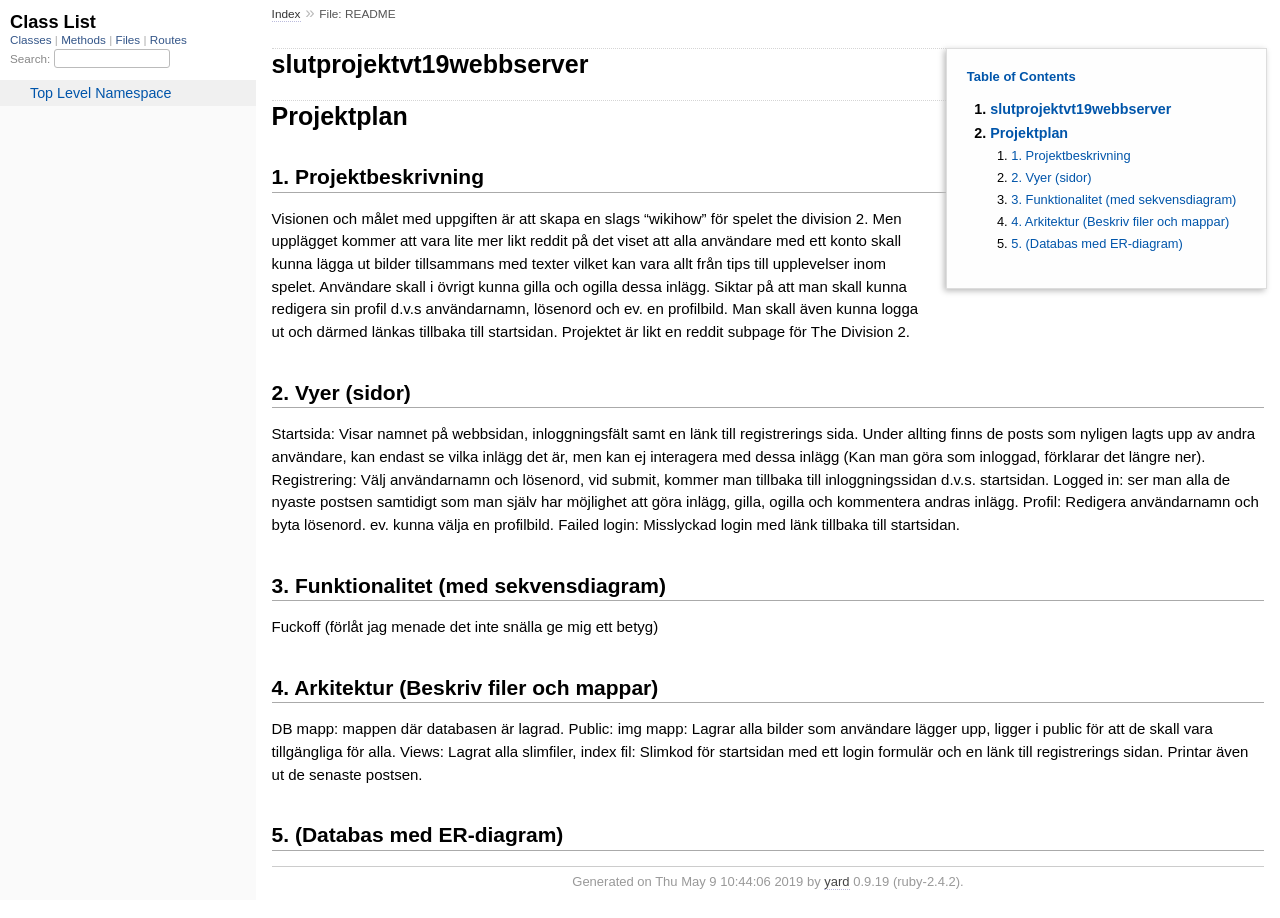
<file: doc/index.html>
<!DOCTYPE html>
<html>
  <head>
    <meta charset="UTF-8">
<meta name="viewport" content="width=device-width, initial-scale=1.0">
<title>
  File: README
  
    &mdash; Documentation by YARD 0.9.19
  
</title>

  <link rel="stylesheet" href="css/style.css" type="text/css" charset="utf-8" />

  <link rel="stylesheet" href="css/common.css" type="text/css" charset="utf-8" />

<script type="text/javascript" charset="utf-8">
  pathId = "README";
  relpath = '';
</script>


  <script type="text/javascript" charset="utf-8" src="js/jquery.js"></script>

  <script type="text/javascript" charset="utf-8" src="js/app.js"></script>

  <script type="text/javascript" charset="utf-8" src="js/custom.js"></script>


  </head>
  <body>
    <div class="nav_wrap">
      <iframe id="nav" src="class_list.html?1"></iframe>
      <div id="resizer"></div>
    </div>

    <div id="main" tabindex="-1">
      <div id="header">
        <div id="menu">
  
    <a href="_index.html">Index</a> &raquo; 
    <span class="title">File: README</span>
  
</div>

        <div id="search">
  
    <a class="full_list_link" id="class_list_link"
        href="class_list.html">

        <svg width="24" height="24">
          <rect x="0" y="4" width="24" height="4" rx="1" ry="1"></rect>
          <rect x="0" y="12" width="24" height="4" rx="1" ry="1"></rect>
          <rect x="0" y="20" width="24" height="4" rx="1" ry="1"></rect>
        </svg>
    </a>
  
</div>
        <div class="clear"></div>
      </div>

      <div id="content"><div id='filecontents'>
<h1 id="label-slutprojektvt19webbserver">slutprojektvt19webbserver</h1>

<h1 id="label-Projektplan">Projektplan</h1>

<h2 id="label-1.+Projektbeskrivning">1. Projektbeskrivning</h2>

<p>Visionen och målet med uppgiften är att skapa en slags “wikihow” för spelet
the division 2. Men upplägget kommer att vara lite mer likt reddit på det
viset att alla användare med ett konto skall kunna lägga ut bilder
tillsammans med texter vilket kan vara allt från tips till upplevelser inom
spelet. Användare skall i övrigt kunna gilla och ogilla dessa inlägg.
Siktar på att man skall kunna redigera sin profil d.v.s användarnamn,
lösenord och ev. en profilbild. Man skall även kunna logga ut och därmed
länkas tillbaka till startsidan. Projektet är likt en reddit subpage för
The Division 2.</p>

<h2 id="label-2.+Vyer+-28sidor-29">2. Vyer (sidor)</h2>

<p>Startsida: Visar namnet på webbsidan, inloggningsfält samt en länk till
registrerings sida. Under allting finns de posts som nyligen lagts upp av
andra användare, kan endast se vilka inlägg det är, men kan ej interagera
med dessa inlägg (Kan man göra som inloggad, förklarar det längre ner).
Registrering: Välj användarnamn och lösenord, vid submit, kommer man
tillbaka till inloggningssidan d.v.s. startsidan. Logged in: ser man alla
de nyaste postsen samtidigt som man själv har möjlighet att göra inlägg,
gilla, ogilla och kommentera andras inlägg. Profil: Redigera användarnamn
och byta lösenord. ev. kunna välja en profilbild. Failed login: Misslyckad
login med länk tillbaka till startsidan.</p>

<h2 id="label-3.+Funktionalitet+-28med+sekvensdiagram-29">3. Funktionalitet (med sekvensdiagram)</h2>

<p>Fuckoff (förlåt jag menade det inte snälla ge mig ett betyg)</p>

<h2 id="label-4.+Arkitektur+-28Beskriv+filer+och+mappar-29">4. Arkitektur (Beskriv filer och mappar)</h2>

<p>DB mapp: mappen där databasen är lagrad. Public: img mapp: Lagrar alla
bilder som användare lägger upp, ligger i public för att de skall vara
tillgängliga för alla. Views: Lagrat alla slimfiler, index fil: Slimkod för
startsidan med ett login formulär och en länk till registrerings sidan.
Printar även ut de senaste postsen.</p>

<h2 id="label-5.+-28Databas+med+ER-diagram-29">5. (Databas med ER-diagram)</h2>
</div></div>

      <div id="footer">
  Generated on Thu May  9 10:44:06 2019 by
  <a href="http://yardoc.org" title="Yay! A Ruby Documentation Tool" target="_parent">yard</a>
  0.9.19 (ruby-2.4.2).
</div>

    </div>
  </body>
</html>
</file>
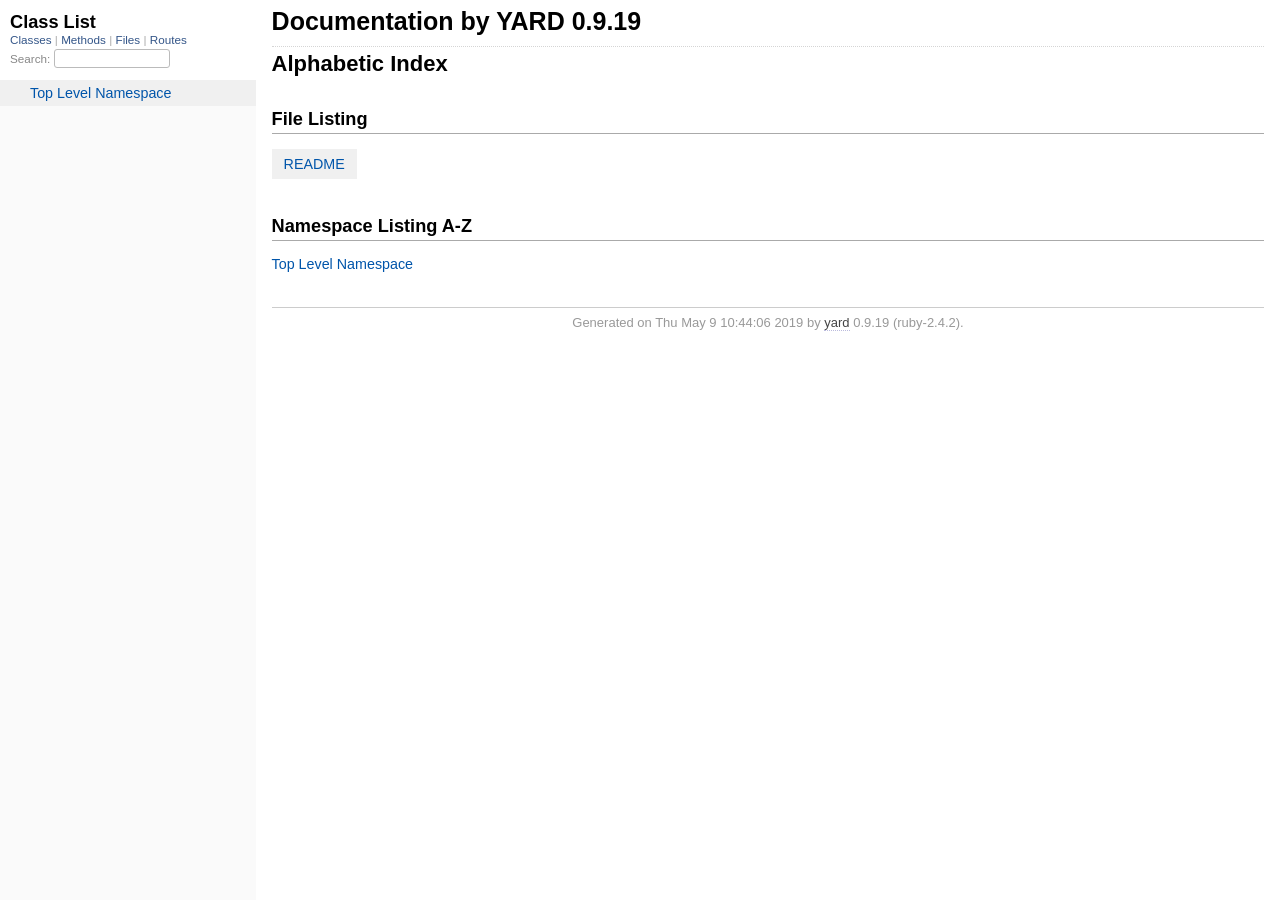
<file: doc/_index.html>
<!DOCTYPE html>
<html>
  <head>
    <meta charset="utf-8">
<meta name="viewport" content="width=device-width, initial-scale=1.0">
<title>
  Documentation by YARD 0.9.19
  
</title>

  <link rel="stylesheet" href="css/style.css" type="text/css" charset="utf-8" />

  <link rel="stylesheet" href="css/common.css" type="text/css" charset="utf-8" />

<script type="text/javascript" charset="utf-8">
  pathId = null;
  relpath = '';
</script>


  <script type="text/javascript" charset="utf-8" src="js/jquery.js"></script>

  <script type="text/javascript" charset="utf-8" src="js/app.js"></script>

  <script type="text/javascript" charset="utf-8" src="js/custom.js"></script>


  </head>
  <body>
    <div class="nav_wrap">
      <iframe id="nav" src="class_list.html?1"></iframe>
      <div id="resizer"></div>
    </div>

    <div id="main" tabindex="-1">
      <div id="header">
        <div id="menu">
  
</div>

        <div id="search">
  
    <a class="full_list_link" id="class_list_link"
        href="class_list.html">

        <svg width="24" height="24">
          <rect x="0" y="4" width="24" height="4" rx="1" ry="1"></rect>
          <rect x="0" y="12" width="24" height="4" rx="1" ry="1"></rect>
          <rect x="0" y="20" width="24" height="4" rx="1" ry="1"></rect>
        </svg>
    </a>
  
</div>
        <div class="clear"></div>
      </div>

      <div id="content"><h1 class="noborder title">Documentation by YARD 0.9.19</h1>
<div id="listing">
  <h1 class="alphaindex">Alphabetic Index</h1>
  
  <h2>File Listing</h2>
  <ul id="files" class="index_inline_list">
  
  
    <li class="r1"><a href="index.html" title="README">README</a></li>
    
  
  </ul>

<div class="clear"></div>
<h2>Namespace Listing A-Z</h2>


  <ul class="toplevel"><li><span class='object_link'><a href="top-level-namespace.html" title="Top Level Namespace (root)">Top Level Namespace</a></span></li></ul>



<table>
  <tr>
    <td valign='top' width="33%">
      
    </td>
  </tr>
</table>

</div>

</div>

      <div id="footer">
  Generated on Thu May  9 10:44:06 2019 by
  <a href="http://yardoc.org" title="Yay! A Ruby Documentation Tool" target="_parent">yard</a>
  0.9.19 (ruby-2.4.2).
</div>

    </div>
  </body>
</html>
</file>
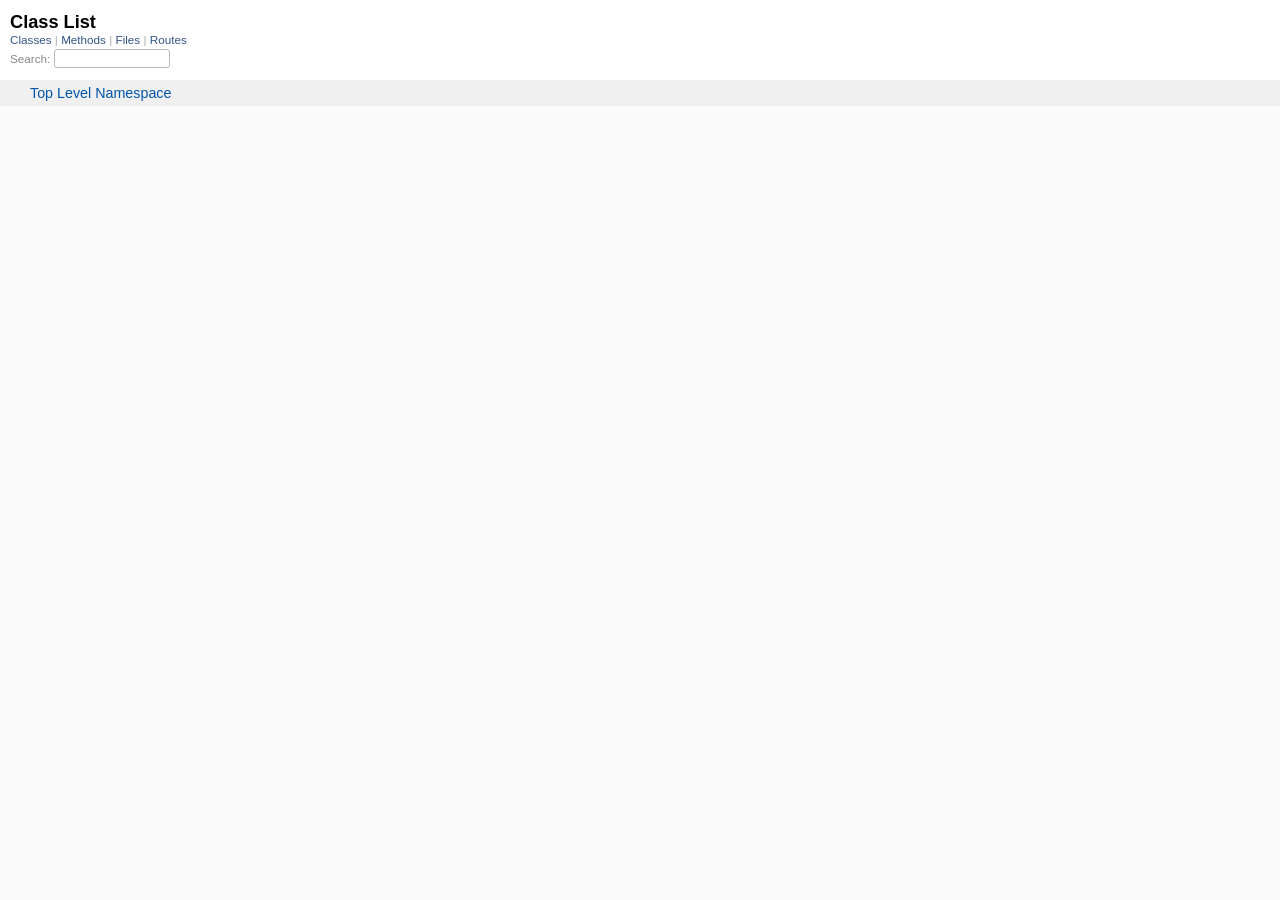
<file: doc/class_list.html>
<!DOCTYPE html>
<html>
  <head>
    <meta name="viewport" content="width=device-width, initial-scale=1.0">
    <meta charset="utf-8" />
    
      <link rel="stylesheet" href="css/full_list.css" type="text/css" media="screen" charset="utf-8" />
    
      <link rel="stylesheet" href="css/common.css" type="text/css" media="screen" charset="utf-8" />
    

    
      <script type="text/javascript" charset="utf-8" src="js/jquery.js"></script>
    
      <script type="text/javascript" charset="utf-8" src="js/full_list.js"></script>
    

    <title>Class List</title>
    <base id="base_target" target="_parent" />
  </head>
  <body>
    <div id="content">
      <div class="fixed_header">
        <h1 id="full_list_header">Class List</h1>
        <div id="full_list_nav">
          
            <span><a target="_self" href="class_list.html">
              Classes
            </a></span>
          
            <span><a target="_self" href="method_list.html">
              Methods
            </a></span>
          
            <span><a target="_self" href="file_list.html">
              Files
            </a></span>
          
            <span><a target="_self" href="route_list.html">
              Routes
            </a></span>
          
        </div>

        <div id="search">Search: <input type="text" /></div>
      </div>

      <ul id="full_list" class="class">
        <li id="object_" class="odd"><div class="item" style="padding-left:30px"><span class='object_link'><a href="top-level-namespace.html" title="Top Level Namespace (root)">Top Level Namespace</a></span></div></li>


      </ul>
    </div>
  </body>
</html>
</file>
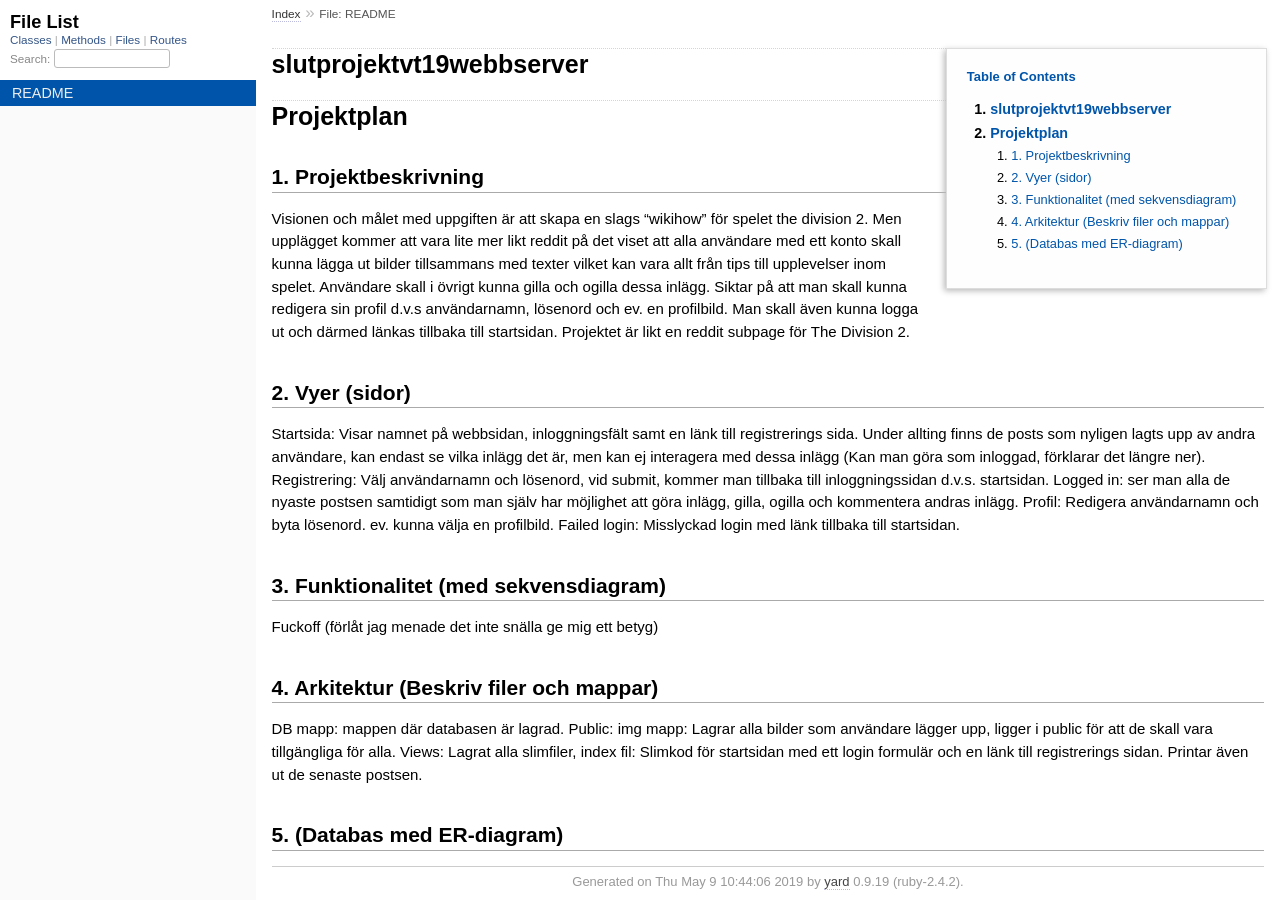
<file: doc/file.README.html>
<!DOCTYPE html>
<html>
  <head>
    <meta charset="UTF-8">
<meta name="viewport" content="width=device-width, initial-scale=1.0">
<title>
  File: README
  
    &mdash; Documentation by YARD 0.9.19
  
</title>

  <link rel="stylesheet" href="css/style.css" type="text/css" charset="utf-8" />

  <link rel="stylesheet" href="css/common.css" type="text/css" charset="utf-8" />

<script type="text/javascript" charset="utf-8">
  pathId = "README";
  relpath = '';
</script>


  <script type="text/javascript" charset="utf-8" src="js/jquery.js"></script>

  <script type="text/javascript" charset="utf-8" src="js/app.js"></script>

  <script type="text/javascript" charset="utf-8" src="js/custom.js"></script>


  </head>
  <body>
    <div class="nav_wrap">
      <iframe id="nav" src="file_list.html?1"></iframe>
      <div id="resizer"></div>
    </div>

    <div id="main" tabindex="-1">
      <div id="header">
        <div id="menu">
  
    <a href="_index.html">Index</a> &raquo; 
    <span class="title">File: README</span>
  
</div>

        <div id="search">
  
    <a class="full_list_link" id="class_list_link"
        href="class_list.html">

        <svg width="24" height="24">
          <rect x="0" y="4" width="24" height="4" rx="1" ry="1"></rect>
          <rect x="0" y="12" width="24" height="4" rx="1" ry="1"></rect>
          <rect x="0" y="20" width="24" height="4" rx="1" ry="1"></rect>
        </svg>
    </a>
  
</div>
        <div class="clear"></div>
      </div>

      <div id="content"><div id='filecontents'>
<h1 id="label-slutprojektvt19webbserver">slutprojektvt19webbserver</h1>

<h1 id="label-Projektplan">Projektplan</h1>

<h2 id="label-1.+Projektbeskrivning">1. Projektbeskrivning</h2>

<p>Visionen och målet med uppgiften är att skapa en slags “wikihow” för spelet
the division 2. Men upplägget kommer att vara lite mer likt reddit på det
viset att alla användare med ett konto skall kunna lägga ut bilder
tillsammans med texter vilket kan vara allt från tips till upplevelser inom
spelet. Användare skall i övrigt kunna gilla och ogilla dessa inlägg.
Siktar på att man skall kunna redigera sin profil d.v.s användarnamn,
lösenord och ev. en profilbild. Man skall även kunna logga ut och därmed
länkas tillbaka till startsidan. Projektet är likt en reddit subpage för
The Division 2.</p>

<h2 id="label-2.+Vyer+-28sidor-29">2. Vyer (sidor)</h2>

<p>Startsida: Visar namnet på webbsidan, inloggningsfält samt en länk till
registrerings sida. Under allting finns de posts som nyligen lagts upp av
andra användare, kan endast se vilka inlägg det är, men kan ej interagera
med dessa inlägg (Kan man göra som inloggad, förklarar det längre ner).
Registrering: Välj användarnamn och lösenord, vid submit, kommer man
tillbaka till inloggningssidan d.v.s. startsidan. Logged in: ser man alla
de nyaste postsen samtidigt som man själv har möjlighet att göra inlägg,
gilla, ogilla och kommentera andras inlägg. Profil: Redigera användarnamn
och byta lösenord. ev. kunna välja en profilbild. Failed login: Misslyckad
login med länk tillbaka till startsidan.</p>

<h2 id="label-3.+Funktionalitet+-28med+sekvensdiagram-29">3. Funktionalitet (med sekvensdiagram)</h2>

<p>Fuckoff (förlåt jag menade det inte snälla ge mig ett betyg)</p>

<h2 id="label-4.+Arkitektur+-28Beskriv+filer+och+mappar-29">4. Arkitektur (Beskriv filer och mappar)</h2>

<p>DB mapp: mappen där databasen är lagrad. Public: img mapp: Lagrar alla
bilder som användare lägger upp, ligger i public för att de skall vara
tillgängliga för alla. Views: Lagrat alla slimfiler, index fil: Slimkod för
startsidan med ett login formulär och en länk till registrerings sidan.
Printar även ut de senaste postsen.</p>

<h2 id="label-5.+-28Databas+med+ER-diagram-29">5. (Databas med ER-diagram)</h2>
</div></div>

      <div id="footer">
  Generated on Thu May  9 10:44:06 2019 by
  <a href="http://yardoc.org" title="Yay! A Ruby Documentation Tool" target="_parent">yard</a>
  0.9.19 (ruby-2.4.2).
</div>

    </div>
  </body>
</html>
</file>
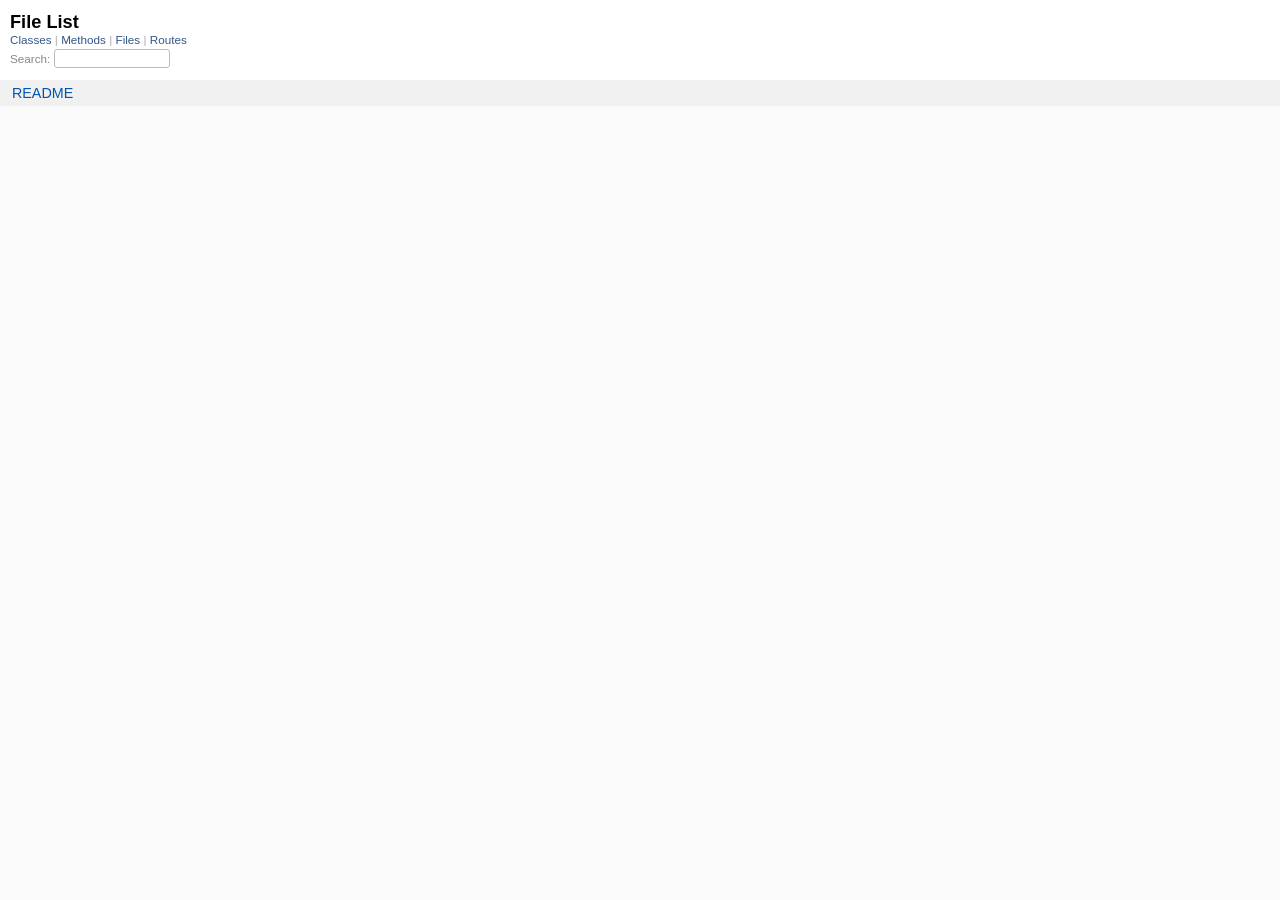
<file: doc/file_list.html>
<!DOCTYPE html>
<html>
  <head>
    <meta name="viewport" content="width=device-width, initial-scale=1.0">
    <meta charset="utf-8" />
    
      <link rel="stylesheet" href="css/full_list.css" type="text/css" media="screen" charset="utf-8" />
    
      <link rel="stylesheet" href="css/common.css" type="text/css" media="screen" charset="utf-8" />
    

    
      <script type="text/javascript" charset="utf-8" src="js/jquery.js"></script>
    
      <script type="text/javascript" charset="utf-8" src="js/full_list.js"></script>
    

    <title>File List</title>
    <base id="base_target" target="_parent" />
  </head>
  <body>
    <div id="content">
      <div class="fixed_header">
        <h1 id="full_list_header">File List</h1>
        <div id="full_list_nav">
          
            <span><a target="_self" href="class_list.html">
              Classes
            </a></span>
          
            <span><a target="_self" href="method_list.html">
              Methods
            </a></span>
          
            <span><a target="_self" href="file_list.html">
              Files
            </a></span>
          
            <span><a target="_self" href="route_list.html">
              Routes
            </a></span>
          
        </div>

        <div id="search">Search: <input type="text" /></div>
      </div>

      <ul id="full_list" class="file">
        

  <li id="object_README" class="odd">
    <div class="item"><span class="object_link"><a href="index.html" title="README">README</a></span></div>
  </li>
  


      </ul>
    </div>
  </body>
</html>
</file>
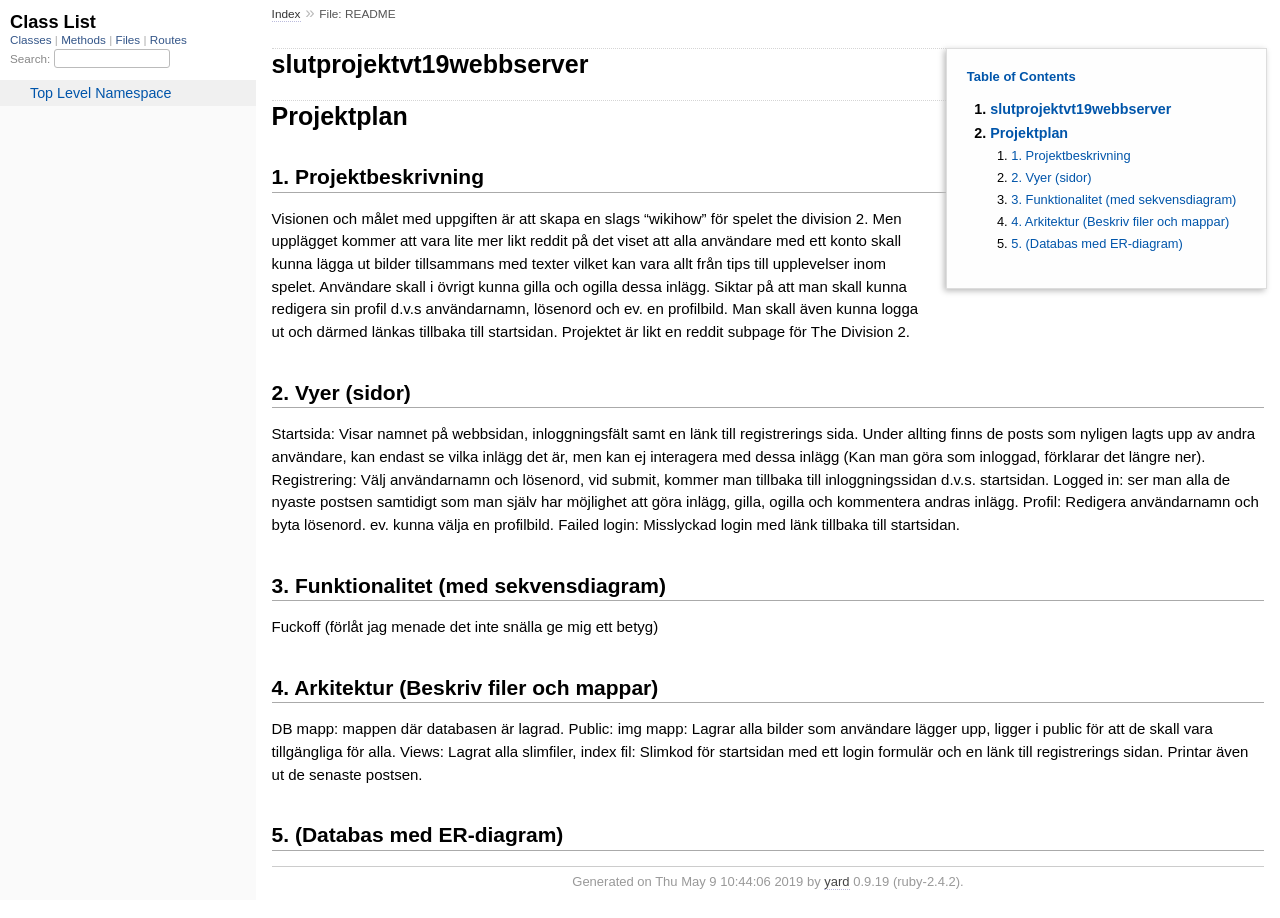
<file: doc/frames.html>
<!DOCTYPE html>
<html>
<head>
  <meta charset="utf-8">
	<title>Documentation by YARD 0.9.19</title>
</head>
<script type="text/javascript" charset="utf-8">
  var match = unescape(window.location.hash).match(/^#!(.+)/);
  var name = match ? match[1] : 'index.html';
  name = name.replace(/^(\w+):\/\//, '').replace(/^\/\//, '');
  window.top.location = name;
</script>
<noscript>
  <h1>Oops!</h1>
  <h2>YARD requires JavaScript!</h2>
</noscript>
</html>
</file>
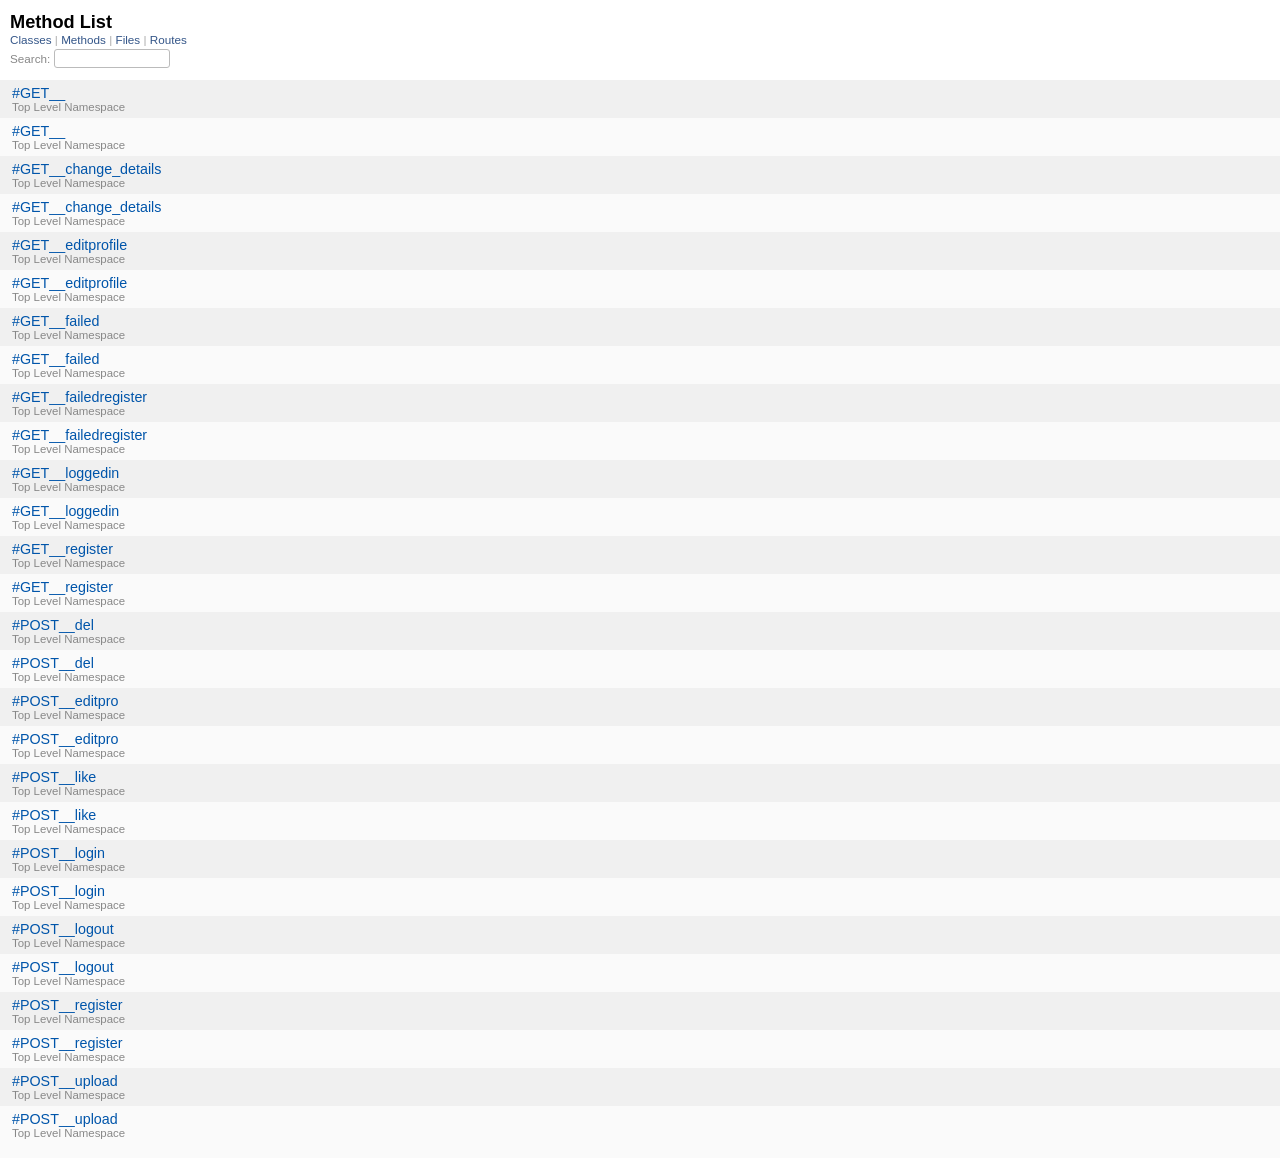
<file: doc/method_list.html>
<!DOCTYPE html>
<html>
  <head>
    <meta name="viewport" content="width=device-width, initial-scale=1.0">
    <meta charset="utf-8" />
    
      <link rel="stylesheet" href="css/full_list.css" type="text/css" media="screen" charset="utf-8" />
    
      <link rel="stylesheet" href="css/common.css" type="text/css" media="screen" charset="utf-8" />
    

    
      <script type="text/javascript" charset="utf-8" src="js/jquery.js"></script>
    
      <script type="text/javascript" charset="utf-8" src="js/full_list.js"></script>
    

    <title>Method List</title>
    <base id="base_target" target="_parent" />
  </head>
  <body>
    <div id="content">
      <div class="fixed_header">
        <h1 id="full_list_header">Method List</h1>
        <div id="full_list_nav">
          
            <span><a target="_self" href="class_list.html">
              Classes
            </a></span>
          
            <span><a target="_self" href="method_list.html">
              Methods
            </a></span>
          
            <span><a target="_self" href="file_list.html">
              Files
            </a></span>
          
            <span><a target="_self" href="route_list.html">
              Routes
            </a></span>
          
        </div>

        <div id="search">Search: <input type="text" /></div>
      </div>

      <ul id="full_list" class="method">
        

  <li class="odd ">
    <div class="item">
      <span class='object_link'><a href="top-level-namespace.html#GET__-instance_method" title="#GET__ (method)">#GET__</a></span>
      <small>Top Level Namespace</small>
    </div>
  </li>
  

  <li class="even ">
    <div class="item">
      <span class='object_link'><a href="top-level-namespace.html#GET__-instance_method" title="#GET__ (method)">#GET__</a></span>
      <small>Top Level Namespace</small>
    </div>
  </li>
  

  <li class="odd ">
    <div class="item">
      <span class='object_link'><a href="top-level-namespace.html#GET__change_details-instance_method" title="#GET__change_details (method)">#GET__change_details</a></span>
      <small>Top Level Namespace</small>
    </div>
  </li>
  

  <li class="even ">
    <div class="item">
      <span class='object_link'><a href="top-level-namespace.html#GET__change_details-instance_method" title="#GET__change_details (method)">#GET__change_details</a></span>
      <small>Top Level Namespace</small>
    </div>
  </li>
  

  <li class="odd ">
    <div class="item">
      <span class='object_link'><a href="top-level-namespace.html#GET__editprofile-instance_method" title="#GET__editprofile (method)">#GET__editprofile</a></span>
      <small>Top Level Namespace</small>
    </div>
  </li>
  

  <li class="even ">
    <div class="item">
      <span class='object_link'><a href="top-level-namespace.html#GET__editprofile-instance_method" title="#GET__editprofile (method)">#GET__editprofile</a></span>
      <small>Top Level Namespace</small>
    </div>
  </li>
  

  <li class="odd ">
    <div class="item">
      <span class='object_link'><a href="top-level-namespace.html#GET__failed-instance_method" title="#GET__failed (method)">#GET__failed</a></span>
      <small>Top Level Namespace</small>
    </div>
  </li>
  

  <li class="even ">
    <div class="item">
      <span class='object_link'><a href="top-level-namespace.html#GET__failed-instance_method" title="#GET__failed (method)">#GET__failed</a></span>
      <small>Top Level Namespace</small>
    </div>
  </li>
  

  <li class="odd ">
    <div class="item">
      <span class='object_link'><a href="top-level-namespace.html#GET__failedregister-instance_method" title="#GET__failedregister (method)">#GET__failedregister</a></span>
      <small>Top Level Namespace</small>
    </div>
  </li>
  

  <li class="even ">
    <div class="item">
      <span class='object_link'><a href="top-level-namespace.html#GET__failedregister-instance_method" title="#GET__failedregister (method)">#GET__failedregister</a></span>
      <small>Top Level Namespace</small>
    </div>
  </li>
  

  <li class="odd ">
    <div class="item">
      <span class='object_link'><a href="top-level-namespace.html#GET__loggedin-instance_method" title="#GET__loggedin (method)">#GET__loggedin</a></span>
      <small>Top Level Namespace</small>
    </div>
  </li>
  

  <li class="even ">
    <div class="item">
      <span class='object_link'><a href="top-level-namespace.html#GET__loggedin-instance_method" title="#GET__loggedin (method)">#GET__loggedin</a></span>
      <small>Top Level Namespace</small>
    </div>
  </li>
  

  <li class="odd ">
    <div class="item">
      <span class='object_link'><a href="top-level-namespace.html#GET__register-instance_method" title="#GET__register (method)">#GET__register</a></span>
      <small>Top Level Namespace</small>
    </div>
  </li>
  

  <li class="even ">
    <div class="item">
      <span class='object_link'><a href="top-level-namespace.html#GET__register-instance_method" title="#GET__register (method)">#GET__register</a></span>
      <small>Top Level Namespace</small>
    </div>
  </li>
  

  <li class="odd ">
    <div class="item">
      <span class='object_link'><a href="top-level-namespace.html#POST__del-instance_method" title="#POST__del (method)">#POST__del</a></span>
      <small>Top Level Namespace</small>
    </div>
  </li>
  

  <li class="even ">
    <div class="item">
      <span class='object_link'><a href="top-level-namespace.html#POST__del-instance_method" title="#POST__del (method)">#POST__del</a></span>
      <small>Top Level Namespace</small>
    </div>
  </li>
  

  <li class="odd ">
    <div class="item">
      <span class='object_link'><a href="top-level-namespace.html#POST__editpro-instance_method" title="#POST__editpro (method)">#POST__editpro</a></span>
      <small>Top Level Namespace</small>
    </div>
  </li>
  

  <li class="even ">
    <div class="item">
      <span class='object_link'><a href="top-level-namespace.html#POST__editpro-instance_method" title="#POST__editpro (method)">#POST__editpro</a></span>
      <small>Top Level Namespace</small>
    </div>
  </li>
  

  <li class="odd ">
    <div class="item">
      <span class='object_link'><a href="top-level-namespace.html#POST__like-instance_method" title="#POST__like (method)">#POST__like</a></span>
      <small>Top Level Namespace</small>
    </div>
  </li>
  

  <li class="even ">
    <div class="item">
      <span class='object_link'><a href="top-level-namespace.html#POST__like-instance_method" title="#POST__like (method)">#POST__like</a></span>
      <small>Top Level Namespace</small>
    </div>
  </li>
  

  <li class="odd ">
    <div class="item">
      <span class='object_link'><a href="top-level-namespace.html#POST__login-instance_method" title="#POST__login (method)">#POST__login</a></span>
      <small>Top Level Namespace</small>
    </div>
  </li>
  

  <li class="even ">
    <div class="item">
      <span class='object_link'><a href="top-level-namespace.html#POST__login-instance_method" title="#POST__login (method)">#POST__login</a></span>
      <small>Top Level Namespace</small>
    </div>
  </li>
  

  <li class="odd ">
    <div class="item">
      <span class='object_link'><a href="top-level-namespace.html#POST__logout-instance_method" title="#POST__logout (method)">#POST__logout</a></span>
      <small>Top Level Namespace</small>
    </div>
  </li>
  

  <li class="even ">
    <div class="item">
      <span class='object_link'><a href="top-level-namespace.html#POST__logout-instance_method" title="#POST__logout (method)">#POST__logout</a></span>
      <small>Top Level Namespace</small>
    </div>
  </li>
  

  <li class="odd ">
    <div class="item">
      <span class='object_link'><a href="top-level-namespace.html#POST__register-instance_method" title="#POST__register (method)">#POST__register</a></span>
      <small>Top Level Namespace</small>
    </div>
  </li>
  

  <li class="even ">
    <div class="item">
      <span class='object_link'><a href="top-level-namespace.html#POST__register-instance_method" title="#POST__register (method)">#POST__register</a></span>
      <small>Top Level Namespace</small>
    </div>
  </li>
  

  <li class="odd ">
    <div class="item">
      <span class='object_link'><a href="top-level-namespace.html#POST__upload-instance_method" title="#POST__upload (method)">#POST__upload</a></span>
      <small>Top Level Namespace</small>
    </div>
  </li>
  

  <li class="even ">
    <div class="item">
      <span class='object_link'><a href="top-level-namespace.html#POST__upload-instance_method" title="#POST__upload (method)">#POST__upload</a></span>
      <small>Top Level Namespace</small>
    </div>
  </li>
  


      </ul>
    </div>
  </body>
</html>
</file>
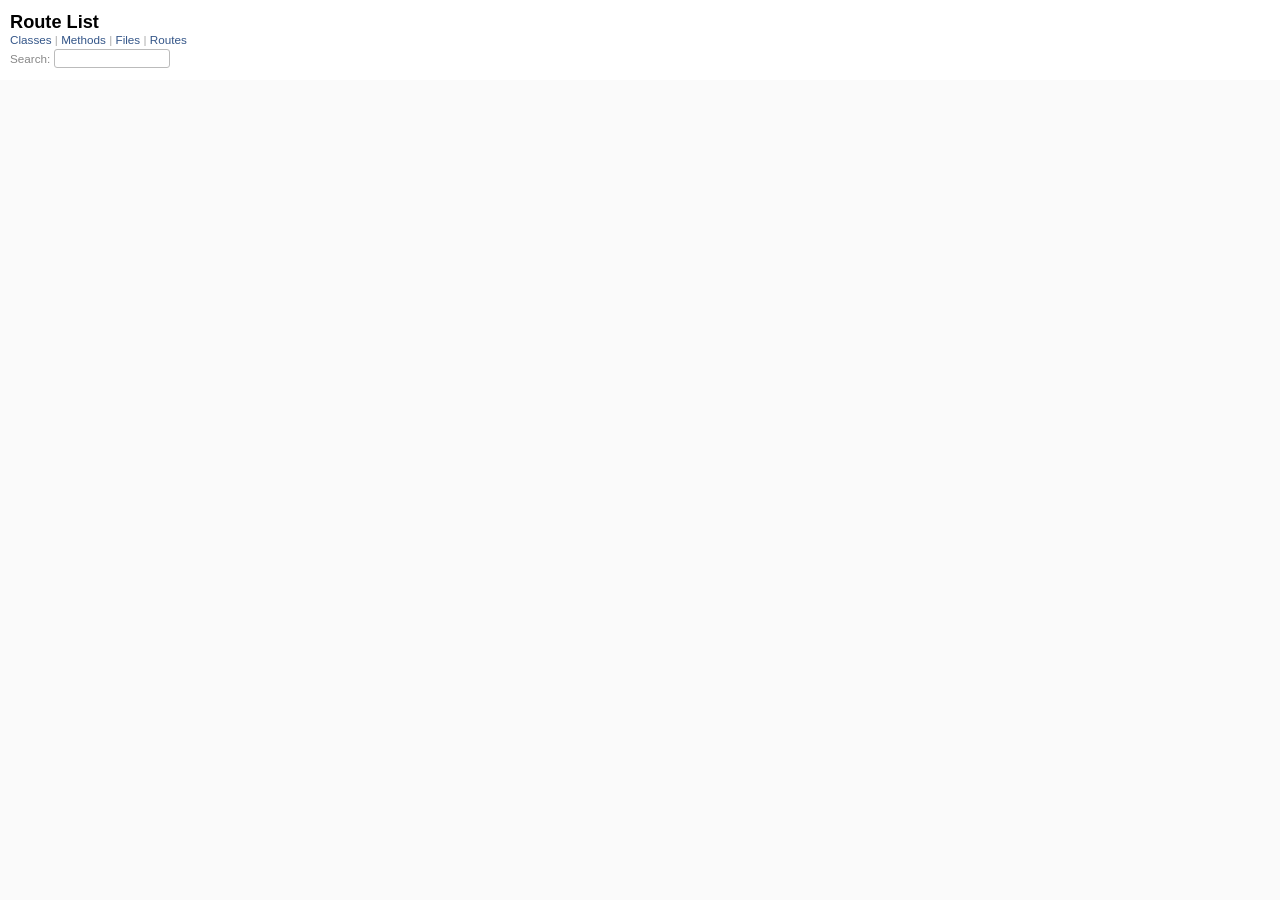
<file: doc/route_list.html>
<!DOCTYPE html>
<html>
  <head>
    <meta name="viewport" content="width=device-width, initial-scale=1.0">
    <meta charset="utf-8" />
    
      <link rel="stylesheet" href="css/full_list.css" type="text/css" media="screen" charset="utf-8" />
    
      <link rel="stylesheet" href="css/common.css" type="text/css" media="screen" charset="utf-8" />
    

    
      <script type="text/javascript" charset="utf-8" src="js/jquery.js"></script>
    
      <script type="text/javascript" charset="utf-8" src="js/full_list.js"></script>
    

    <title>Route List</title>
    <base id="base_target" target="_parent" />
  </head>
  <body>
    <div id="content">
      <div class="fixed_header">
        <h1 id="full_list_header">Route List</h1>
        <div id="full_list_nav">
          
            <span><a target="_self" href="class_list.html">
              Classes
            </a></span>
          
            <span><a target="_self" href="method_list.html">
              Methods
            </a></span>
          
            <span><a target="_self" href="file_list.html">
              Files
            </a></span>
          
            <span><a target="_self" href="route_list.html">
              Routes
            </a></span>
          
        </div>

        <div id="search">Search: <input type="text" /></div>
      </div>

      <ul id="full_list" class="class">
        


      </ul>
    </div>
  </body>
</html>
</file>
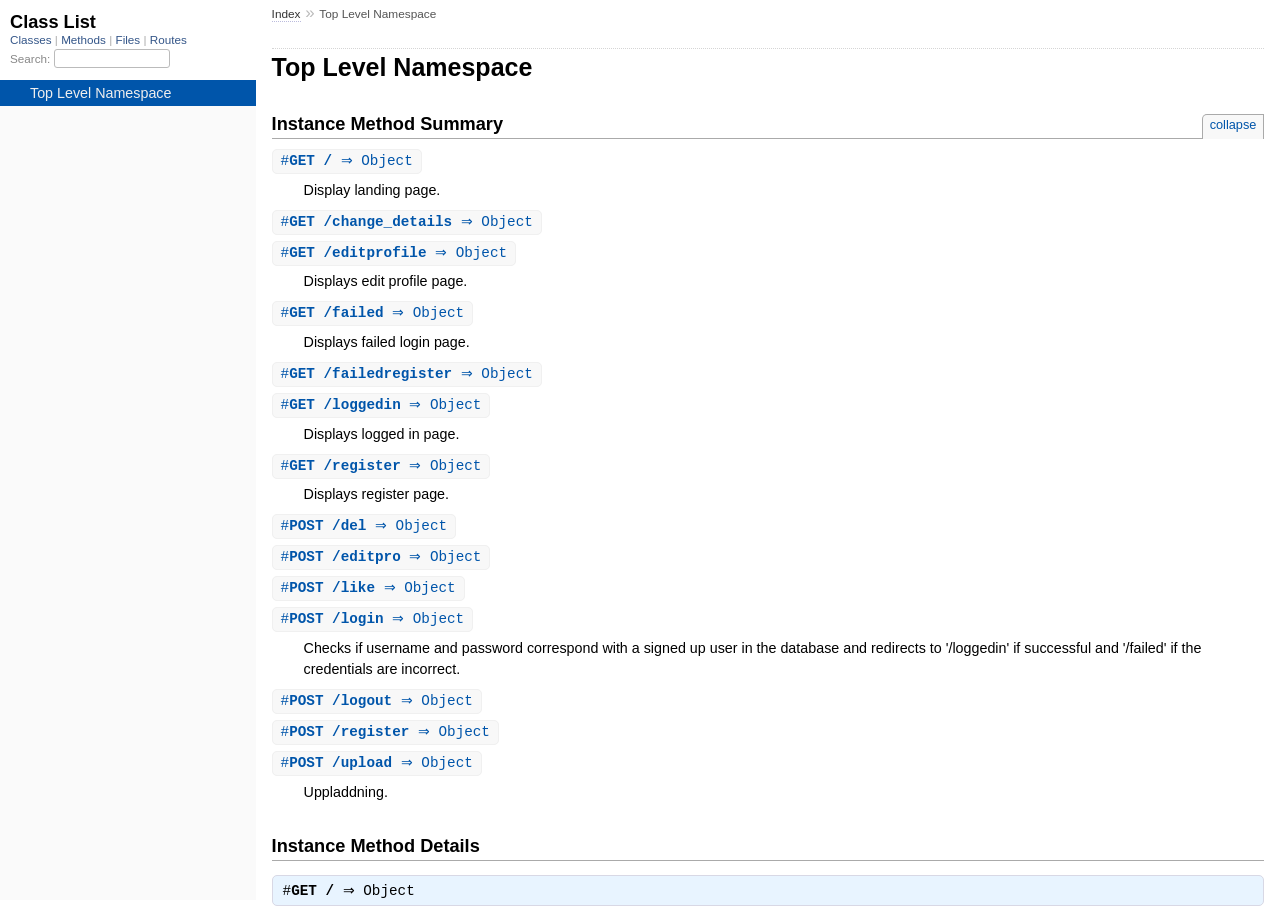
<file: doc/top-level-namespace.html>
<!DOCTYPE html>
<html>
  <head>
    <meta charset="utf-8">
<meta name="viewport" content="width=device-width, initial-scale=1.0">
<title>
  Top Level Namespace
  
    &mdash; Documentation by YARD 0.9.19
  
</title>

  <link rel="stylesheet" href="css/style.css" type="text/css" charset="utf-8" />

  <link rel="stylesheet" href="css/common.css" type="text/css" charset="utf-8" />

<script type="text/javascript" charset="utf-8">
  pathId = "";
  relpath = '';
</script>


  <script type="text/javascript" charset="utf-8" src="js/jquery.js"></script>

  <script type="text/javascript" charset="utf-8" src="js/app.js"></script>

  <script type="text/javascript" charset="utf-8" src="js/custom.js"></script>


  </head>
  <body>
    <div class="nav_wrap">
      <iframe id="nav" src="class_list.html?1"></iframe>
      <div id="resizer"></div>
    </div>

    <div id="main" tabindex="-1">
      <div id="header">
        <div id="menu">
  
    <a href="_index.html">Index</a> &raquo;
    
    
    <span class="title">Top Level Namespace</span>
  
</div>

        <div id="search">
  
    <a class="full_list_link" id="class_list_link"
        href="class_list.html">

        <svg width="24" height="24">
          <rect x="0" y="4" width="24" height="4" rx="1" ry="1"></rect>
          <rect x="0" y="12" width="24" height="4" rx="1" ry="1"></rect>
          <rect x="0" y="20" width="24" height="4" rx="1" ry="1"></rect>
        </svg>
    </a>
  
</div>
        <div class="clear"></div>
      </div>

      <div id="content"><h1>Top Level Namespace
  
  
  
</h1>
<div class="box_info">
  

  
  
  
  
  

  

  
</div>








  
    <h2>
      Instance Method Summary
      <small><a href="#" class="summary_toggle">collapse</a></small>
    </h2>

    <ul class="summary">
      
        <li class="public ">
  <span class="summary_signature">
    
      <a href="top-level-namespace.html#GET__-instance_method" title="#GET / (instance method)">#<strong>GET /</strong>  &#x21d2; Object </a>
    

    
  </span>
  
  
  
  
  
  
  

  
    <span class="summary_desc"><div class='inline'>
<p>Display landing page.</p>
</div></span>
  
</li>

      
        <li class="public ">
  <span class="summary_signature">
    
      <a href="top-level-namespace.html#GET__change_details-instance_method" title="#GET /change_details (instance method)">#<strong>GET /change_details</strong>  &#x21d2; Object </a>
    

    
  </span>
  
  
  
  
  
  
  

  
    <span class="summary_desc"><div class='inline'></div></span>
  
</li>

      
        <li class="public ">
  <span class="summary_signature">
    
      <a href="top-level-namespace.html#GET__editprofile-instance_method" title="#GET /editprofile (instance method)">#<strong>GET /editprofile</strong>  &#x21d2; Object </a>
    

    
  </span>
  
  
  
  
  
  
  

  
    <span class="summary_desc"><div class='inline'>
<p>Displays edit profile page.</p>
</div></span>
  
</li>

      
        <li class="public ">
  <span class="summary_signature">
    
      <a href="top-level-namespace.html#GET__failed-instance_method" title="#GET /failed (instance method)">#<strong>GET /failed</strong>  &#x21d2; Object </a>
    

    
  </span>
  
  
  
  
  
  
  

  
    <span class="summary_desc"><div class='inline'>
<p>Displays failed login page.</p>
</div></span>
  
</li>

      
        <li class="public ">
  <span class="summary_signature">
    
      <a href="top-level-namespace.html#GET__failedregister-instance_method" title="#GET /failedregister (instance method)">#<strong>GET /failedregister</strong>  &#x21d2; Object </a>
    

    
  </span>
  
  
  
  
  
  
  

  
    <span class="summary_desc"><div class='inline'></div></span>
  
</li>

      
        <li class="public ">
  <span class="summary_signature">
    
      <a href="top-level-namespace.html#GET__loggedin-instance_method" title="#GET /loggedin (instance method)">#<strong>GET /loggedin</strong>  &#x21d2; Object </a>
    

    
  </span>
  
  
  
  
  
  
  

  
    <span class="summary_desc"><div class='inline'>
<p>Displays logged in page.</p>
</div></span>
  
</li>

      
        <li class="public ">
  <span class="summary_signature">
    
      <a href="top-level-namespace.html#GET__register-instance_method" title="#GET /register (instance method)">#<strong>GET /register</strong>  &#x21d2; Object </a>
    

    
  </span>
  
  
  
  
  
  
  

  
    <span class="summary_desc"><div class='inline'>
<p>Displays register page.</p>
</div></span>
  
</li>

      
        <li class="public ">
  <span class="summary_signature">
    
      <a href="top-level-namespace.html#POST__del-instance_method" title="#POST /del (instance method)">#<strong>POST /del</strong>  &#x21d2; Object </a>
    

    
  </span>
  
  
  
  
  
  
  

  
    <span class="summary_desc"><div class='inline'></div></span>
  
</li>

      
        <li class="public ">
  <span class="summary_signature">
    
      <a href="top-level-namespace.html#POST__editpro-instance_method" title="#POST /editpro (instance method)">#<strong>POST /editpro</strong>  &#x21d2; Object </a>
    

    
  </span>
  
  
  
  
  
  
  

  
    <span class="summary_desc"><div class='inline'></div></span>
  
</li>

      
        <li class="public ">
  <span class="summary_signature">
    
      <a href="top-level-namespace.html#POST__like-instance_method" title="#POST /like (instance method)">#<strong>POST /like</strong>  &#x21d2; Object </a>
    

    
  </span>
  
  
  
  
  
  
  

  
    <span class="summary_desc"><div class='inline'></div></span>
  
</li>

      
        <li class="public ">
  <span class="summary_signature">
    
      <a href="top-level-namespace.html#POST__login-instance_method" title="#POST /login (instance method)">#<strong>POST /login</strong>  &#x21d2; Object </a>
    

    
  </span>
  
  
  
  
  
  
  

  
    <span class="summary_desc"><div class='inline'>
<p>Checks if username and password correspond with a signed up user in the
database and redirects to &#39;/loggedin&#39; if successful and
&#39;/failed&#39; if the credentials are incorrect.</p>
</div></span>
  
</li>

      
        <li class="public ">
  <span class="summary_signature">
    
      <a href="top-level-namespace.html#POST__logout-instance_method" title="#POST /logout (instance method)">#<strong>POST /logout</strong>  &#x21d2; Object </a>
    

    
  </span>
  
  
  
  
  
  
  

  
    <span class="summary_desc"><div class='inline'></div></span>
  
</li>

      
        <li class="public ">
  <span class="summary_signature">
    
      <a href="top-level-namespace.html#POST__register-instance_method" title="#POST /register (instance method)">#<strong>POST /register</strong>  &#x21d2; Object </a>
    

    
  </span>
  
  
  
  
  
  
  

  
    <span class="summary_desc"><div class='inline'></div></span>
  
</li>

      
        <li class="public ">
  <span class="summary_signature">
    
      <a href="top-level-namespace.html#POST__upload-instance_method" title="#POST /upload (instance method)">#<strong>POST /upload</strong>  &#x21d2; Object </a>
    

    
  </span>
  
  
  
  
  
  
  

  
    <span class="summary_desc"><div class='inline'>
<p>Uppladdning.</p>
</div></span>
  
</li>

      
    </ul>
  



  <div id="instance_method_details" class="method_details_list">
    <h2>Instance Method Details</h2>

    
      <div class="method_details first">
  <h3 class="signature first" id="GET__-instance_method">
  
    #<strong>GET /</strong>  &#x21d2; <tt>Object</tt> 
  

  

  
</h3><div class="docstring">
  <div class="discussion">
    
<p>Display landing page</p>


  </div>
</div>
<div class="tags">
  <p class="tag_title">Parameters:</p>
<ul class="param">
  
    <li>
      
        <span class='name'>like,</span>
      
      
        <span class='type'>(<tt>Integer</tt>)</span>
      
      
      
        &mdash;
        <div class='inline'>
<p>Id of the post which has been liked</p>
</div>
      
    </li>
  
    <li>
      
        <span class='name'>dislike,</span>
      
      
        <span class='type'>(<tt>Integer</tt>)</span>
      
      
      
        &mdash;
        <div class='inline'>
<p>Id of the post which has been disliked</p>
</div>
      
    </li>
  
</ul>


  <p class="tag_title">See Also:</p>
  <ul class="see">
    
      <li>Model#bloggposts</li>
    
  </ul>



</div><table class="source_code">
  <tr>
    <td>
      <pre class="lines">


26
27
28
29</pre>
    </td>
    <td>
      <pre class="code"><span class="info file"># File 'app.rb', line 26</span>

<span class='id identifier rubyid_get'>get</span><span class='lparen'>(</span><span class='tstring'><span class='tstring_beg'>&#39;</span><span class='tstring_content'>/</span><span class='tstring_end'>&#39;</span></span><span class='rparen'>)</span> <span class='kw'>do</span>
    <span class='id identifier rubyid_bloggposts'>bloggposts</span> <span class='op'>=</span> <span class='id identifier rubyid_bloggposts'>bloggposts</span><span class='lparen'>(</span><span class='id identifier rubyid_params'>params</span><span class='rparen'>)</span>
    <span class='id identifier rubyid_slim'>slim</span><span class='lparen'>(</span><span class='symbol'>:index</span><span class='comma'>,</span> <span class='label'>locals:</span><span class='lbrace'>{</span><span class='label'>bloggposts:</span><span class='id identifier rubyid_bloggposts'>bloggposts</span><span class='rbrace'>}</span><span class='rparen'>)</span>
<span class='kw'>end</span></pre>
    </td>
  </tr>
</table>
</div>
    
      <div class="method_details ">
  <h3 class="signature " id="GET__change_details-instance_method">
  
    #<strong>GET /change_details</strong>  &#x21d2; <tt>Object</tt> 
  

  

  
</h3><table class="source_code">
  <tr>
    <td>
      <pre class="lines">


63
64
65</pre>
    </td>
    <td>
      <pre class="code"><span class="info file"># File 'app.rb', line 63</span>

<span class='id identifier rubyid_get'>get</span><span class='lparen'>(</span><span class='tstring'><span class='tstring_beg'>&#39;</span><span class='tstring_content'>/change_details</span><span class='tstring_end'>&#39;</span></span><span class='rparen'>)</span> <span class='kw'>do</span> 
    <span class='id identifier rubyid_sim'>sim</span><span class='lparen'>(</span><span class='symbol'>:change_details</span><span class='rparen'>)</span>
<span class='kw'>end</span></pre>
    </td>
  </tr>
</table>
</div>
    
      <div class="method_details ">
  <h3 class="signature " id="GET__editprofile-instance_method">
  
    #<strong>GET /editprofile</strong>  &#x21d2; <tt>Object</tt> 
  

  

  
</h3><div class="docstring">
  <div class="discussion">
    
<p>Displays edit profile page</p>


  </div>
</div>
<div class="tags">
  



</div><table class="source_code">
  <tr>
    <td>
      <pre class="lines">


53
54
55</pre>
    </td>
    <td>
      <pre class="code"><span class="info file"># File 'app.rb', line 53</span>

<span class='id identifier rubyid_get'>get</span><span class='lparen'>(</span><span class='tstring'><span class='tstring_beg'>&#39;</span><span class='tstring_content'>/editprofile</span><span class='tstring_end'>&#39;</span></span><span class='rparen'>)</span> <span class='kw'>do</span>
    <span class='id identifier rubyid_slim'>slim</span><span class='lparen'>(</span><span class='symbol'>:editprofile</span><span class='rparen'>)</span>
<span class='kw'>end</span></pre>
    </td>
  </tr>
</table>
</div>
    
      <div class="method_details ">
  <h3 class="signature " id="GET__failed-instance_method">
  
    #<strong>GET /failed</strong>  &#x21d2; <tt>Object</tt> 
  

  

  
</h3><div class="docstring">
  <div class="discussion">
    
<p>Displays failed login page</p>


  </div>
</div>
<div class="tags">
  



</div><table class="source_code">
  <tr>
    <td>
      <pre class="lines">


47
48
49</pre>
    </td>
    <td>
      <pre class="code"><span class="info file"># File 'app.rb', line 47</span>

<span class='id identifier rubyid_get'>get</span><span class='lparen'>(</span><span class='tstring'><span class='tstring_beg'>&#39;</span><span class='tstring_content'>/failed</span><span class='tstring_end'>&#39;</span></span><span class='rparen'>)</span> <span class='kw'>do</span>
    <span class='id identifier rubyid_slim'>slim</span><span class='lparen'>(</span><span class='symbol'>:failed</span><span class='rparen'>)</span>
<span class='kw'>end</span></pre>
    </td>
  </tr>
</table>
</div>
    
      <div class="method_details ">
  <h3 class="signature " id="GET__failedregister-instance_method">
  
    #<strong>GET /failedregister</strong>  &#x21d2; <tt>Object</tt> 
  

  

  
</h3><table class="source_code">
  <tr>
    <td>
      <pre class="lines">


59
60
61</pre>
    </td>
    <td>
      <pre class="code"><span class="info file"># File 'app.rb', line 59</span>

<span class='id identifier rubyid_get'>get</span><span class='lparen'>(</span><span class='tstring'><span class='tstring_beg'>&#39;</span><span class='tstring_content'>/failedregister</span><span class='tstring_end'>&#39;</span></span><span class='rparen'>)</span> <span class='kw'>do</span> 
    <span class='id identifier rubyid_slim'>slim</span><span class='lparen'>(</span><span class='symbol'>:failedregister</span><span class='rparen'>)</span>
<span class='kw'>end</span></pre>
    </td>
  </tr>
</table>
</div>
    
      <div class="method_details ">
  <h3 class="signature " id="GET__loggedin-instance_method">
  
    #<strong>GET /loggedin</strong>  &#x21d2; <tt>Object</tt> 
  

  

  
</h3><div class="docstring">
  <div class="discussion">
    
<p>Displays logged in page</p>


  </div>
</div>
<div class="tags">
  

  <p class="tag_title">See Also:</p>
  <ul class="see">
    
      <li>Model#bloggposts</li>
    
  </ul>



</div><table class="source_code">
  <tr>
    <td>
      <pre class="lines">


34
35
36
37</pre>
    </td>
    <td>
      <pre class="code"><span class="info file"># File 'app.rb', line 34</span>

<span class='id identifier rubyid_get'>get</span><span class='lparen'>(</span><span class='tstring'><span class='tstring_beg'>&#39;</span><span class='tstring_content'>/loggedin</span><span class='tstring_end'>&#39;</span></span><span class='rparen'>)</span> <span class='kw'>do</span>
    <span class='id identifier rubyid_bloggposts'>bloggposts</span> <span class='op'>=</span> <span class='id identifier rubyid_bloggposts'>bloggposts</span><span class='lparen'>(</span><span class='id identifier rubyid_params'>params</span><span class='rparen'>)</span>
    <span class='id identifier rubyid_slim'>slim</span><span class='lparen'>(</span><span class='symbol'>:loggedin</span><span class='comma'>,</span> <span class='label'>locals:</span><span class='lbrace'>{</span><span class='label'>bloggposts:</span><span class='id identifier rubyid_bloggposts'>bloggposts</span><span class='comma'>,</span> <span class='label'>username:</span><span class='id identifier rubyid_session'>session</span><span class='lbracket'>[</span><span class='symbol'>:username</span><span class='rbracket'>]</span><span class='rbrace'>}</span><span class='rparen'>)</span>
<span class='kw'>end</span></pre>
    </td>
  </tr>
</table>
</div>
    
      <div class="method_details ">
  <h3 class="signature " id="GET__register-instance_method">
  
    #<strong>GET /register</strong>  &#x21d2; <tt>Object</tt> 
  

  

  
</h3><div class="docstring">
  <div class="discussion">
    
<p>Displays register page</p>


  </div>
</div>
<div class="tags">
  



</div><table class="source_code">
  <tr>
    <td>
      <pre class="lines">


41
42
43</pre>
    </td>
    <td>
      <pre class="code"><span class="info file"># File 'app.rb', line 41</span>

<span class='id identifier rubyid_get'>get</span><span class='lparen'>(</span><span class='tstring'><span class='tstring_beg'>&#39;</span><span class='tstring_content'>/register</span><span class='tstring_end'>&#39;</span></span><span class='rparen'>)</span> <span class='kw'>do</span>
    <span class='id identifier rubyid_slim'>slim</span><span class='lparen'>(</span><span class='symbol'>:register</span><span class='rparen'>)</span>
<span class='kw'>end</span></pre>
    </td>
  </tr>
</table>
</div>
    
      <div class="method_details ">
  <h3 class="signature " id="POST__del-instance_method">
  
    #<strong>POST /del</strong>  &#x21d2; <tt>Object</tt> 
  

  

  
</h3><table class="source_code">
  <tr>
    <td>
      <pre class="lines">


115
116
117
118</pre>
    </td>
    <td>
      <pre class="code"><span class="info file"># File 'app.rb', line 115</span>

<span class='id identifier rubyid_post'>post</span><span class='lparen'>(</span><span class='tstring'><span class='tstring_beg'>&#39;</span><span class='tstring_content'>/del</span><span class='tstring_end'>&#39;</span></span><span class='rparen'>)</span> <span class='kw'>do</span> 
    <span class='id identifier rubyid_del_post'>del_post</span><span class='lparen'>(</span><span class='rparen'>)</span>
    <span class='id identifier rubyid_redirect'>redirect</span><span class='lparen'>(</span><span class='tstring'><span class='tstring_beg'>&#39;</span><span class='tstring_content'>/loggedin</span><span class='tstring_end'>&#39;</span></span><span class='rparen'>)</span>
<span class='kw'>end</span></pre>
    </td>
  </tr>
</table>
</div>
    
      <div class="method_details ">
  <h3 class="signature " id="POST__editpro-instance_method">
  
    #<strong>POST /editpro</strong>  &#x21d2; <tt>Object</tt> 
  

  

  
</h3><table class="source_code">
  <tr>
    <td>
      <pre class="lines">


110
111
112
113</pre>
    </td>
    <td>
      <pre class="code"><span class="info file"># File 'app.rb', line 110</span>

<span class='id identifier rubyid_post'>post</span><span class='lparen'>(</span><span class='tstring'><span class='tstring_beg'>&#39;</span><span class='tstring_content'>/editpro</span><span class='tstring_end'>&#39;</span></span><span class='rparen'>)</span> <span class='kw'>do</span>
    <span class='id identifier rubyid_updatepro'>updatepro</span><span class='lparen'>(</span><span class='rparen'>)</span>
    <span class='id identifier rubyid_redirect'>redirect</span><span class='lparen'>(</span><span class='tstring'><span class='tstring_beg'>&#39;</span><span class='tstring_content'>/editprofile</span><span class='tstring_end'>&#39;</span></span><span class='rparen'>)</span>
<span class='kw'>end</span></pre>
    </td>
  </tr>
</table>
</div>
    
      <div class="method_details ">
  <h3 class="signature " id="POST__like-instance_method">
  
    #<strong>POST /like</strong>  &#x21d2; <tt>Object</tt> 
  

  

  
</h3><table class="source_code">
  <tr>
    <td>
      <pre class="lines">


105
106
107
108</pre>
    </td>
    <td>
      <pre class="code"><span class="info file"># File 'app.rb', line 105</span>

<span class='id identifier rubyid_post'>post</span><span class='lparen'>(</span><span class='tstring'><span class='tstring_beg'>&#39;</span><span class='tstring_content'>/like</span><span class='tstring_end'>&#39;</span></span><span class='rparen'>)</span> <span class='kw'>do</span>
    <span class='id identifier rubyid_likes_dislikes'>likes_dislikes</span><span class='lparen'>(</span><span class='rparen'>)</span>
    <span class='id identifier rubyid_redirect'>redirect</span><span class='lparen'>(</span><span class='tstring'><span class='tstring_beg'>&#39;</span><span class='tstring_content'>/loggedin</span><span class='tstring_end'>&#39;</span></span><span class='rparen'>)</span>
<span class='kw'>end</span></pre>
    </td>
  </tr>
</table>
</div>
    
      <div class="method_details ">
  <h3 class="signature " id="POST__login-instance_method">
  
    #<strong>POST /login</strong>  &#x21d2; <tt>Object</tt> 
  

  

  
</h3><div class="docstring">
  <div class="discussion">
    
<p>Checks if username and password correspond with a signed up user in the
database and redirects to &#39;/loggedin&#39; if successful and
&#39;/failed&#39; if the credentials are incorrect</p>


  </div>
</div>
<div class="tags">
  <p class="tag_title">Parameters:</p>
<ul class="param">
  
    <li>
      
        <span class='name'>username,</span>
      
      
        <span class='type'>(<tt>String</tt>)</span>
      
      
      
        &mdash;
        <div class='inline'>
<p>Username of current user</p>
</div>
      
    </li>
  
</ul>


  <p class="tag_title">See Also:</p>
  <ul class="see">
    
      <li>Model#login</li>
    
  </ul>



</div><table class="source_code">
  <tr>
    <td>
      <pre class="lines">


77
78
79
80
81
82
83
84
85
86
87
88
89
90
91
92</pre>
    </td>
    <td>
      <pre class="code"><span class="info file"># File 'app.rb', line 77</span>

<span class='id identifier rubyid_post'>post</span><span class='lparen'>(</span><span class='tstring'><span class='tstring_beg'>&#39;</span><span class='tstring_content'>/login</span><span class='tstring_end'>&#39;</span></span><span class='rparen'>)</span> <span class='kw'>do</span> 
    <span class='id identifier rubyid_user'>user</span> <span class='op'>=</span> <span class='id identifier rubyid_login'>login</span><span class='lparen'>(</span><span class='id identifier rubyid_params'>params</span><span class='rparen'>)</span>

    <span class='kw'>if</span> <span class='id identifier rubyid_user'>user</span> <span class='op'>==</span> <span class='kw'>nil</span>
        <span class='id identifier rubyid_redirect'>redirect</span><span class='lparen'>(</span><span class='tstring'><span class='tstring_beg'>&#39;</span><span class='tstring_content'>/failed</span><span class='tstring_end'>&#39;</span></span><span class='rparen'>)</span>
    <span class='kw'>end</span>
    <span class='id identifier rubyid_hashed_pass'>hashed_pass</span> <span class='op'>=</span> <span class='const'>BCrypt</span><span class='op'>::</span><span class='const'>Password</span><span class='period'>.</span><span class='id identifier rubyid_new'>new</span><span class='lparen'>(</span><span class='id identifier rubyid_user'>user</span><span class='lbracket'>[</span><span class='tstring'><span class='tstring_beg'>&quot;</span><span class='tstring_content'>Password</span><span class='tstring_end'>&quot;</span></span><span class='rbracket'>]</span><span class='rparen'>)</span>

    <span class='kw'>if</span> <span class='id identifier rubyid_hashed_pass'>hashed_pass</span> <span class='op'>==</span> <span class='id identifier rubyid_params'>params</span><span class='lbracket'>[</span><span class='tstring'><span class='tstring_beg'>&quot;</span><span class='tstring_content'>password</span><span class='tstring_end'>&quot;</span></span><span class='rbracket'>]</span>
        <span class='id identifier rubyid_session'>session</span><span class='lbracket'>[</span><span class='symbol'>:username</span><span class='rbracket'>]</span> <span class='op'>=</span> <span class='id identifier rubyid_params'>params</span><span class='lbracket'>[</span><span class='tstring'><span class='tstring_beg'>&quot;</span><span class='tstring_content'>username</span><span class='tstring_end'>&quot;</span></span><span class='rbracket'>]</span>
        <span class='id identifier rubyid_session'>session</span><span class='lbracket'>[</span><span class='symbol'>:userId</span><span class='rbracket'>]</span> <span class='op'>=</span> <span class='id identifier rubyid_user'>user</span><span class='lbracket'>[</span><span class='tstring'><span class='tstring_beg'>&quot;</span><span class='tstring_content'>Id</span><span class='tstring_end'>&quot;</span></span><span class='rbracket'>]</span>
    <span class='kw'>else</span>
        <span class='id identifier rubyid_redirect'>redirect</span><span class='lparen'>(</span><span class='tstring'><span class='tstring_beg'>&#39;</span><span class='tstring_content'>/failed</span><span class='tstring_end'>&#39;</span></span><span class='rparen'>)</span>
    <span class='kw'>end</span>
    <span class='id identifier rubyid_redirect'>redirect</span><span class='lparen'>(</span><span class='tstring'><span class='tstring_beg'>&#39;</span><span class='tstring_content'>/loggedin</span><span class='tstring_end'>&#39;</span></span><span class='rparen'>)</span>
<span class='kw'>end</span></pre>
    </td>
  </tr>
</table>
</div>
    
      <div class="method_details ">
  <h3 class="signature " id="POST__logout-instance_method">
  
    #<strong>POST /logout</strong>  &#x21d2; <tt>Object</tt> 
  

  

  
</h3><table class="source_code">
  <tr>
    <td>
      <pre class="lines">


100
101
102
103</pre>
    </td>
    <td>
      <pre class="code"><span class="info file"># File 'app.rb', line 100</span>

<span class='id identifier rubyid_post'>post</span><span class='lparen'>(</span><span class='tstring'><span class='tstring_beg'>&#39;</span><span class='tstring_content'>/logout</span><span class='tstring_end'>&#39;</span></span><span class='rparen'>)</span> <span class='kw'>do</span>
    <span class='id identifier rubyid_session'>session</span><span class='period'>.</span><span class='id identifier rubyid_destroy'>destroy</span>
    <span class='id identifier rubyid_redirect'>redirect</span><span class='lparen'>(</span><span class='tstring'><span class='tstring_beg'>&#39;</span><span class='tstring_content'>/</span><span class='tstring_end'>&#39;</span></span><span class='rparen'>)</span>
<span class='kw'>end</span></pre>
    </td>
  </tr>
</table>
</div>
    
      <div class="method_details ">
  <h3 class="signature " id="POST__register-instance_method">
  
    #<strong>POST /register</strong>  &#x21d2; <tt>Object</tt> 
  

  

  
</h3><table class="source_code">
  <tr>
    <td>
      <pre class="lines">


67
68
69
70</pre>
    </td>
    <td>
      <pre class="code"><span class="info file"># File 'app.rb', line 67</span>

<span class='id identifier rubyid_post'>post</span><span class='lparen'>(</span><span class='tstring'><span class='tstring_beg'>&#39;</span><span class='tstring_content'>/register</span><span class='tstring_end'>&#39;</span></span><span class='rparen'>)</span> <span class='kw'>do</span>
    <span class='id identifier rubyid_register'>register</span><span class='lparen'>(</span><span class='rparen'>)</span>
    <span class='id identifier rubyid_redirect'>redirect</span><span class='lparen'>(</span><span class='tstring'><span class='tstring_beg'>&#39;</span><span class='tstring_content'>/</span><span class='tstring_end'>&#39;</span></span><span class='rparen'>)</span>
<span class='kw'>end</span></pre>
    </td>
  </tr>
</table>
</div>
    
      <div class="method_details ">
  <h3 class="signature " id="POST__upload-instance_method">
  
    #<strong>POST /upload</strong>  &#x21d2; <tt>Object</tt> 
  

  

  
</h3><div class="docstring">
  <div class="discussion">
    
<p>Uppladdning</p>


  </div>
</div>
<div class="tags">
  



</div><table class="source_code">
  <tr>
    <td>
      <pre class="lines">


95
96
97
98</pre>
    </td>
    <td>
      <pre class="code"><span class="info file"># File 'app.rb', line 95</span>

<span class='id identifier rubyid_post'>post</span><span class='lparen'>(</span><span class='tstring'><span class='tstring_beg'>&#39;</span><span class='tstring_content'>/upload</span><span class='tstring_end'>&#39;</span></span><span class='rparen'>)</span> <span class='kw'>do</span>
    <span class='id identifier rubyid_post'>post</span><span class='lparen'>(</span><span class='rparen'>)</span>
    <span class='id identifier rubyid_redirect'>redirect</span><span class='lparen'>(</span><span class='tstring'><span class='tstring_beg'>&#39;</span><span class='tstring_content'>/loggedin</span><span class='tstring_end'>&#39;</span></span><span class='rparen'>)</span>
<span class='kw'>end</span></pre>
    </td>
  </tr>
</table>
</div>
    
  </div>

</div>

      <div id="footer">
  Generated on Thu May  9 10:44:06 2019 by
  <a href="http://yardoc.org" title="Yay! A Ruby Documentation Tool" target="_parent">yard</a>
  0.9.19 (ruby-2.4.2).
</div>

    </div>
  </body>
</html>
</file>
<file: doc/css/style.css>
html {
  width: 100%;
  height: 100%;
}
body {
  font-family: "Lucida Sans", "Lucida Grande", Verdana, Arial, sans-serif;
  font-size: 13px;
  width: 100%;
  margin: 0;
  padding: 0;
  display: flex;
  display: -webkit-flex;
  display: -ms-flexbox;
}

#nav {
  position: relative;
  width: 100%;
  height: 100%;
  border: 0;
  border-right: 1px dotted #eee;
  overflow: auto;
}
.nav_wrap {
  margin: 0;
  padding: 0;
  width: 20%;
  height: 100%;
  position: relative;
  display: flex;
  display: -webkit-flex;
  display: -ms-flexbox;
  flex-shrink: 0;
  -webkit-flex-shrink: 0;
  -ms-flex: 1 0;
}
#resizer {
  position: absolute;
  right: -5px;
  top: 0;
  width: 10px;
  height: 100%;
  cursor: col-resize;
  z-index: 9999;
}
#main {
  flex: 5 1;
  -webkit-flex: 5 1;
  -ms-flex: 5 1;
  outline: none;
  position: relative;
  background: #fff;
  padding: 1.2em;
  padding-top: 0.2em;
}

@media (max-width: 920px) {
  .nav_wrap { width: 100%; top: 0; right: 0; overflow: visible; position: absolute; }
  #resizer { display: none; }
  #nav {
    z-index: 9999;
    background: #fff;
    display: none;
    position: absolute;
    top: 40px;
    right: 12px;
    width: 500px;
    max-width: 80%;
    height: 80%;
    overflow-y: scroll;
    border: 1px solid #999;
    border-collapse: collapse;
    box-shadow: -7px 5px 25px #aaa;
    border-radius: 2px;
  }
}

@media (min-width: 920px) {
  body { height: 100%; overflow: hidden; }
  #main { height: 100%; overflow: auto; }
  #search { display: none; }
}

#main img { max-width: 100%; }
h1 { font-size: 25px; margin: 1em 0 0.5em; padding-top: 4px; border-top: 1px dotted #d5d5d5; }
h1.noborder { border-top: 0px; margin-top: 0; padding-top: 4px; }
h1.title { margin-bottom: 10px; }
h1.alphaindex { margin-top: 0; font-size: 22px; }
h2 {
  padding: 0;
  padding-bottom: 3px;
  border-bottom: 1px #aaa solid;
  font-size: 1.4em;
  margin: 1.8em 0 0.5em;
  position: relative;
}
h2 small { font-weight: normal; font-size: 0.7em; display: inline; position: absolute; right: 0; }
h2 small a {
  display: block;
  height: 20px;
  border: 1px solid #aaa;
  border-bottom: 0;
  border-top-left-radius: 5px;
  background: #f8f8f8;
  position: relative;
  padding: 2px 7px;
}
.clear { clear: both; }
.inline { display: inline; }
.inline p:first-child { display: inline; }
.docstring, .tags, #filecontents { font-size: 15px; line-height: 1.5145em; }
.docstring p > code, .docstring p > tt, .tags p > code, .tags p > tt {
  color: #c7254e; background: #f9f2f4; padding: 2px 4px; font-size: 1em;
  border-radius: 4px;
}
.docstring h1, .docstring h2, .docstring h3, .docstring h4 { padding: 0; border: 0; border-bottom: 1px dotted #bbb; }
.docstring h1 { font-size: 1.2em; }
.docstring h2 { font-size: 1.1em; }
.docstring h3, .docstring h4 { font-size: 1em; border-bottom: 0; padding-top: 10px; }
.summary_desc .object_link a, .docstring .object_link a {
  font-family: monospace; font-size: 1.05em;
  color: #05a; background: #EDF4FA; padding: 2px 4px; font-size: 1em;
  border-radius: 4px;
}
.rdoc-term { padding-right: 25px; font-weight: bold; }
.rdoc-list p { margin: 0; padding: 0; margin-bottom: 4px; }
.summary_desc pre.code .object_link a, .docstring pre.code .object_link a {
  padding: 0px; background: inherit; color: inherit; border-radius: inherit;
}

/* style for <table> */
#filecontents table, .docstring table { border-collapse: collapse; }
#filecontents table th, #filecontents table td,
.docstring table th, .docstring table td { border: 1px solid #ccc; padding: 8px; padding-right: 17px; }
#filecontents table tr:nth-child(odd),
.docstring table tr:nth-child(odd) { background: #eee; }
#filecontents table tr:nth-child(even),
.docstring table tr:nth-child(even) { background: #fff; }
#filecontents table th, .docstring table th { background: #fff; }

/* style for <ul> */
#filecontents li > p, .docstring li > p { margin: 0px; }
#filecontents ul, .docstring ul { padding-left: 20px; }
/* style for <dl> */
#filecontents dl, .docstring dl { border: 1px solid #ccc; }
#filecontents dt, .docstring dt { background: #ddd; font-weight: bold; padding: 3px 5px; }
#filecontents dd, .docstring dd { padding: 5px 0px; margin-left: 18px; }
#filecontents dd > p, .docstring dd > p { margin: 0px; }

.note {
  color: #222;
  margin: 20px 0;
  padding: 10px;
  border: 1px solid #eee;
  border-radius: 3px;
  display: block;
}
.docstring .note {
  border-left-color: #ccc;
  border-left-width: 5px;
}
.note.todo { background: #ffffc5; border-color: #ececaa; }
.note.returns_void { background: #efefef; }
.note.deprecated { background: #ffe5e5; border-color: #e9dada; }
.note.title.deprecated { background: #ffe5e5; border-color: #e9dada; }
.note.private { background: #ffffc5; border-color: #ececaa; }
.note.title { padding: 3px 6px; font-size: 0.9em; font-family: "Lucida Sans", "Lucida Grande", Verdana, Arial, sans-serif; display: inline; }
.summary_signature + .note.title { margin-left: 7px; }
h1 .note.title { font-size: 0.5em; font-weight: normal; padding: 3px 5px; position: relative; top: -3px; text-transform: capitalize; }
.note.title { background: #efefef; }
.note.title.constructor { color: #fff; background: #6a98d6; border-color: #6689d6; }
.note.title.writeonly { color: #fff; background: #45a638; border-color: #2da31d; }
.note.title.readonly { color: #fff; background: #6a98d6; border-color: #6689d6; }
.note.title.private { background: #d5d5d5; border-color: #c5c5c5; }
.note.title.not_defined_here { background: transparent; border: none; font-style: italic; }
.discussion .note { margin-top: 6px; }
.discussion .note:first-child { margin-top: 0; }

h3.inherited {
  font-style: italic;
  font-family: "Lucida Sans", "Lucida Grande", Verdana, Arial, sans-serif;
  font-weight: normal;
  padding: 0;
  margin: 0;
  margin-top: 12px;
  margin-bottom: 3px;
  font-size: 13px;
}
p.inherited {
  padding: 0;
  margin: 0;
  margin-left: 25px;
}

.box_info dl {
  margin: 0;
  border: 0;
  width: 100%;
  font-size: 1em;
  display: flex;
  display: -webkit-flex;
  display: -ms-flexbox;
}
.box_info dl dt {
  flex-shrink: 0;
  -webkit-flex-shrink: 1;
  -ms-flex-shrink: 1;
  width: 100px;
  text-align: right;
  font-weight: bold;
  border: 1px solid #aaa;
  border-width: 1px 0px 0px 1px;
  padding: 6px 0;
  padding-right: 10px;
}
.box_info dl dd {
  flex-grow: 1;
  -webkit-flex-grow: 1;
  -ms-flex: 1;
  max-width: 420px;
  padding: 6px 0;
  padding-right: 20px;
  border: 1px solid #aaa;
  border-width: 1px 1px 0 0;
  overflow: hidden;
  position: relative;
}
.box_info dl:last-child > * {
  border-bottom: 1px solid #aaa;
}
.box_info dl:nth-child(odd) > * { background: #eee; }
.box_info dl:nth-child(even) > * { background: #fff; }
.box_info dl > * { margin: 0; }

ul.toplevel { list-style: none; padding-left: 0; font-size: 1.1em; }
.index_inline_list { padding-left: 0; font-size: 1.1em; }

.index_inline_list li {
  list-style: none;
  display: inline-block;
  padding: 0 12px;
  line-height: 30px;
  margin-bottom: 5px;
}

dl.constants { margin-left: 10px; }
dl.constants dt { font-weight: bold; font-size: 1.1em; margin-bottom: 5px; }
dl.constants.compact dt { display: inline-block; font-weight: normal }
dl.constants dd { width: 75%; white-space: pre; font-family: monospace; margin-bottom: 18px; }
dl.constants .docstring .note:first-child { margin-top: 5px; }

.summary_desc {
  margin-left: 32px;
  display: block;
  font-family: sans-serif;
  font-size: 1.1em;
  margin-top: 8px;
  line-height: 1.5145em;
  margin-bottom: 0.8em;
}
.summary_desc tt { font-size: 0.9em; }
dl.constants .note { padding: 2px 6px; padding-right: 12px; margin-top: 6px; }
dl.constants .docstring { margin-left: 32px; font-size: 0.9em; font-weight: normal; }
dl.constants .tags { padding-left: 32px; font-size: 0.9em; line-height: 0.8em; }
dl.constants .discussion *:first-child { margin-top: 0; }
dl.constants .discussion *:last-child { margin-bottom: 0; }

.method_details { border-top: 1px dotted #ccc; margin-top: 25px; padding-top: 0; }
.method_details.first { border: 0; margin-top: 5px; }
.method_details.first h3.signature { margin-top: 1em; }
p.signature, h3.signature {
  font-size: 1.1em; font-weight: normal; font-family: Monaco, Consolas, Courier, monospace;
  padding: 6px 10px; margin-top: 1em;
  background: #E8F4FF; border: 1px solid #d8d8e5; border-radius: 5px;
}
p.signature tt,
h3.signature tt { font-family: Monaco, Consolas, Courier, monospace; }
p.signature .overload,
h3.signature .overload { display: block; }
p.signature .extras,
h3.signature .extras { font-weight: normal; font-family: sans-serif; color: #444; font-size: 1em; }
p.signature .not_defined_here,
h3.signature .not_defined_here,
p.signature .aliases,
h3.signature .aliases { display: block; font-weight: normal; font-size: 0.9em; font-family: sans-serif; margin-top: 0px; color: #555; }
p.signature .aliases .names,
h3.signature .aliases .names { font-family: Monaco, Consolas, Courier, monospace; font-weight: bold; color: #000; font-size: 1.2em; }

.tags .tag_title { font-size: 1.05em; margin-bottom: 0; font-weight: bold; }
.tags .tag_title tt { color: initial; padding: initial; background: initial; }
.tags ul { margin-top: 5px; padding-left: 30px; list-style: square; }
.tags ul li { margin-bottom: 3px; }
.tags ul .name { font-family: monospace; font-weight: bold; }
.tags ul .note { padding: 3px 6px; }
.tags { margin-bottom: 12px; }

.tags .examples .tag_title { margin-bottom: 10px; font-weight: bold; }
.tags .examples .inline p { padding: 0; margin: 0; font-weight: bold; font-size: 1em; }
.tags .examples .inline p:before { content: "▸"; font-size: 1em; margin-right: 5px; }

.tags .overload .overload_item { list-style: none; margin-bottom: 25px; }
.tags .overload .overload_item .signature {
  padding: 2px 8px;
  background: #F1F8FF; border: 1px solid #d8d8e5; border-radius: 3px;
}
.tags .overload .signature { margin-left: -15px; font-family: monospace; display: block; font-size: 1.1em; }
.tags .overload .docstring { margin-top: 15px; }

.defines { display: none; }

#method_missing_details .notice.this { position: relative; top: -8px; color: #888; padding: 0; margin: 0; }

.showSource { font-size: 0.9em; }
.showSource a, .showSource a:visited { text-decoration: none; color: #666; }

#content a, #content a:visited { text-decoration: none; color: #05a; }
#content a:hover { background: #ffffa5; }

ul.summary {
  list-style: none;
  font-family: monospace;
  font-size: 1em;
  line-height: 1.5em;
  padding-left: 0px;
}
ul.summary a, ul.summary a:visited {
  text-decoration: none; font-size: 1.1em;
}
ul.summary li { margin-bottom: 5px; }
.summary_signature { padding: 4px 8px; background: #f8f8f8; border: 1px solid #f0f0f0; border-radius: 5px; }
.summary_signature:hover { background: #CFEBFF; border-color: #A4CCDA; cursor: pointer; }
.summary_signature.deprecated { background: #ffe5e5; border-color: #e9dada; }
ul.summary.compact li { display: inline-block; margin: 0px 5px 0px 0px; line-height: 2.6em;}
ul.summary.compact .summary_signature { padding: 5px 7px; padding-right: 4px; }
#content .summary_signature:hover a,
#content .summary_signature:hover a:visited {
  background: transparent;
  color: #049;
}

p.inherited a { font-family: monospace; font-size: 0.9em; }
p.inherited { word-spacing: 5px; font-size: 1.2em; }

p.children { font-size: 1.2em; }
p.children a { font-size: 0.9em; }
p.children strong { font-size: 0.8em; }
p.children strong.modules { padding-left: 5px; }

ul.fullTree { display: none; padding-left: 0; list-style: none; margin-left: 0; margin-bottom: 10px; }
ul.fullTree ul { margin-left: 0; padding-left: 0; list-style: none; }
ul.fullTree li { text-align: center; padding-top: 18px; padding-bottom: 12px; background: url([data-uri]) no-repeat top center; }
ul.fullTree li:first-child { padding-top: 0; background: transparent; }
ul.fullTree li:last-child { padding-bottom: 0; }
.showAll ul.fullTree { display: block; }
.showAll .inheritName { display: none; }

#search { position: absolute; right: 12px; top: 0px; z-index: 9000; }
#search a {
  display: block; float: left;
  padding: 4px 8px; text-decoration: none; color: #05a; fill: #05a;
  border: 1px solid #d8d8e5;
  border-bottom-left-radius: 3px; border-bottom-right-radius: 3px;
  background: #F1F8FF;
  box-shadow: -1px 1px 3px #ddd;
}
#search a:hover { background: #f5faff; color: #06b; fill: #06b; }
#search a.active {
  background: #568; padding-bottom: 20px; color: #fff; fill: #fff;
  border: 1px solid #457;
  border-top-left-radius: 5px; border-top-right-radius: 5px;
}
#search a.inactive { color: #999; fill: #999; }
.inheritanceTree, .toggleDefines {
  float: right;
  border-left: 1px solid #aaa;
  position: absolute; top: 0; right: 0;
  height: 100%;
  background: #f6f6f6;
  padding: 5px;
  min-width: 55px;
  text-align: center;
}

#menu { font-size: 1.3em; color: #bbb; }
#menu .title, #menu a { font-size: 0.7em; }
#menu .title a { font-size: 1em; }
#menu .title { color: #555; }
#menu a, #menu a:visited { color: #333; text-decoration: none; border-bottom: 1px dotted #bbd; }
#menu a:hover { color: #05a; }

#footer { margin-top: 15px; border-top: 1px solid #ccc; text-align: center; padding: 7px 0; color: #999; }
#footer a, #footer a:visited { color: #444; text-decoration: none; border-bottom: 1px dotted #bbd; }
#footer a:hover { color: #05a; }

#listing ul.alpha { font-size: 1.1em; }
#listing ul.alpha { margin: 0; padding: 0; padding-bottom: 10px; list-style: none; }
#listing ul.alpha li.letter { font-size: 1.4em; padding-bottom: 10px; }
#listing ul.alpha ul { margin: 0; padding-left: 15px; }
#listing ul small { color: #666; font-size: 0.7em; }

li.r1 { background: #f0f0f0; }
li.r2 { background: #fafafa; }

#content ul.summary li.deprecated .summary_signature a,
#content ul.summary li.deprecated .summary_signature a:visited { text-decoration: line-through; font-style: italic; }

#toc {
  position: relative;
  float: right;
  overflow-x: auto;
  right: -3px;
  margin-left: 20px;
  margin-bottom: 20px;
  padding: 20px; padding-right: 30px;
  max-width: 300px;
  z-index: 5000;
  background: #fefefe;
  border: 1px solid #ddd;
  box-shadow: -2px 2px 6px #bbb;
}
#toc .title { margin: 0; }
#toc ol { padding-left: 1.8em; }
#toc li { font-size: 1.1em; line-height: 1.7em; }
#toc > ol > li { font-size: 1.1em; font-weight: bold; }
#toc ol > ol { font-size: 0.9em; }
#toc ol ol > ol { padding-left: 2.3em; }
#toc ol + li { margin-top: 0.3em; }
#toc.hidden { padding: 10px; background: #fefefe; box-shadow: none; }
#toc.hidden:hover { background: #fafafa; }
#filecontents h1 + #toc.nofloat { margin-top: 0; }
@media (max-width: 560px) {
  #toc {
    margin-left: 0;
    margin-top: 16px;
    float: none;
    max-width: none;
  }
}

/* syntax highlighting */
.source_code { display: none; padding: 3px 8px; border-left: 8px solid #ddd; margin-top: 5px; }
#filecontents pre.code, .docstring pre.code, .source_code pre { font-family: monospace; }
#filecontents pre.code, .docstring pre.code { display: block; }
.source_code .lines { padding-right: 12px; color: #555; text-align: right; }
#filecontents pre.code, .docstring pre.code,
.tags pre.example {
  padding: 9px 14px;
  margin-top: 4px;
  border: 1px solid #e1e1e8;
  background: #f7f7f9;
  border-radius: 4px;
  font-size: 1em;
  overflow-x: auto;
  line-height: 1.2em;
}
pre.code { color: #000; tab-size: 2; }
pre.code .info.file { color: #555; }
pre.code .val { color: #036A07; }
pre.code .tstring_content,
pre.code .heredoc_beg, pre.code .heredoc_end,
pre.code .qwords_beg, pre.code .qwords_end, pre.code .qwords_sep,
pre.code .words_beg, pre.code .words_end, pre.code .words_sep,
pre.code .qsymbols_beg, pre.code .qsymbols_end, pre.code .qsymbols_sep,
pre.code .symbols_beg, pre.code .symbols_end, pre.code .symbols_sep,
pre.code .tstring, pre.code .dstring { color: #036A07; }
pre.code .fid, pre.code .rubyid_new, pre.code .rubyid_to_s,
pre.code .rubyid_to_sym, pre.code .rubyid_to_f,
pre.code .dot + pre.code .id,
pre.code .rubyid_to_i pre.code .rubyid_each { color: #0085FF; }
pre.code .comment { color: #0066FF; }
pre.code .const, pre.code .constant { color: #585CF6; }
pre.code .label,
pre.code .symbol { color: #C5060B; }
pre.code .kw,
pre.code .rubyid_require,
pre.code .rubyid_extend,
pre.code .rubyid_include { color: #0000FF; }
pre.code .ivar { color: #318495; }
pre.code .gvar,
pre.code .rubyid_backref,
pre.code .rubyid_nth_ref { color: #6D79DE; }
pre.code .regexp, .dregexp { color: #036A07; }
pre.code a { border-bottom: 1px dotted #bbf; }
/* inline code */
*:not(pre) > code {
	padding: 1px 3px 1px 3px;
	border: 1px solid #E1E1E8;
	background: #F7F7F9;
	border-radius: 4px;
}

/* Color fix for links */
#content .summary_desc pre.code .id > .object_link a, /* identifier */
#content .docstring pre.code .id > .object_link a { color: #0085FF; }
#content .summary_desc pre.code .const > .object_link a, /* constant */
#content .docstring pre.code .const > .object_link a { color: #585CF6; }
</file>
<file: doc/css/common.css>
/* Override this file with custom rules */
</file>
<file: doc/css/full_list.css>
body {
  margin: 0;
  font-family: "Lucida Sans", "Lucida Grande", Verdana, Arial, sans-serif;
  font-size: 13px;
  height: 101%;
  overflow-x: hidden;
  background: #fafafa;
}

h1 { padding: 12px 10px; padding-bottom: 0; margin: 0; font-size: 1.4em; }
.clear { clear: both; }
.fixed_header { position: fixed; background: #fff; width: 100%; padding-bottom: 10px; margin-top: 0; top: 0; z-index: 9999; height: 70px; }
#search { position: absolute; right: 5px; top: 9px; padding-left: 24px; }
#content.insearch #search, #content.insearch #noresults { background: url([data-uri]) no-repeat center left; }
#full_list { padding: 0; list-style: none; margin-left: 0; margin-top: 80px; font-size: 1.1em; }
#full_list ul { padding: 0; }
#full_list li { padding: 0; margin: 0; list-style: none; }
#full_list li .item { padding: 5px 5px 5px 12px; }
#noresults { padding: 7px 12px; background: #fff; }
#content.insearch #noresults { margin-left: 7px; }
li.collapsed ul { display: none; }
li a.toggle { cursor: default; position: relative; left: -5px; top: 4px; text-indent: -999px; width: 10px; height: 9px; margin-left: -10px; display: block; float: left; background: url([data-uri]) no-repeat bottom left; }
li.collapsed a.toggle { opacity: 0.5; cursor: default; background-position: top left; }
li { color: #888; cursor: pointer; }
li.deprecated { text-decoration: line-through; font-style: italic; }
li.odd { background: #f0f0f0; }
li.even { background: #fafafa; }
.item:hover { background: #ddd; }
li small:before { content: "("; }
li small:after { content: ")"; }
li small.search_info { display: none; }
a, a:visited { text-decoration: none; color: #05a; }
li.clicked > .item { background: #05a; color: #ccc; }
li.clicked > .item a, li.clicked > .item a:visited { color: #eee; }
li.clicked > .item a.toggle { opacity: 0.5; background-position: bottom right; }
li.collapsed.clicked a.toggle { background-position: top right; }
#search input { border: 1px solid #bbb; border-radius: 3px; }
#full_list_nav { margin-left: 10px; font-size: 0.9em; display: block; color: #aaa; }
#full_list_nav a, #nav a:visited { color: #358; }
#full_list_nav a:hover { background: transparent; color: #5af; }
#full_list_nav span:after { content: ' | '; }
#full_list_nav span:last-child:after { content: ''; }

#content h1 { margin-top: 0; }
li { white-space: nowrap; cursor: normal; }
li small { display: block; font-size: 0.8em; }
li small:before { content: ""; }
li small:after { content: ""; }
li small.search_info { display: none; }
#search { width: 170px; position: static; margin: 3px; margin-left: 10px; font-size: 0.9em; color: #888; padding-left: 0; padding-right: 24px; }
#content.insearch #search { background-position: center right; }
#search input { width: 110px; }

#full_list.insearch ul { display: block; }
#full_list.insearch .item { display: none; }
#full_list.insearch .found { display: block; padding-left: 11px !important; }
#full_list.insearch li a.toggle { display: none; }
#full_list.insearch li small.search_info { display: block; }
</file>
